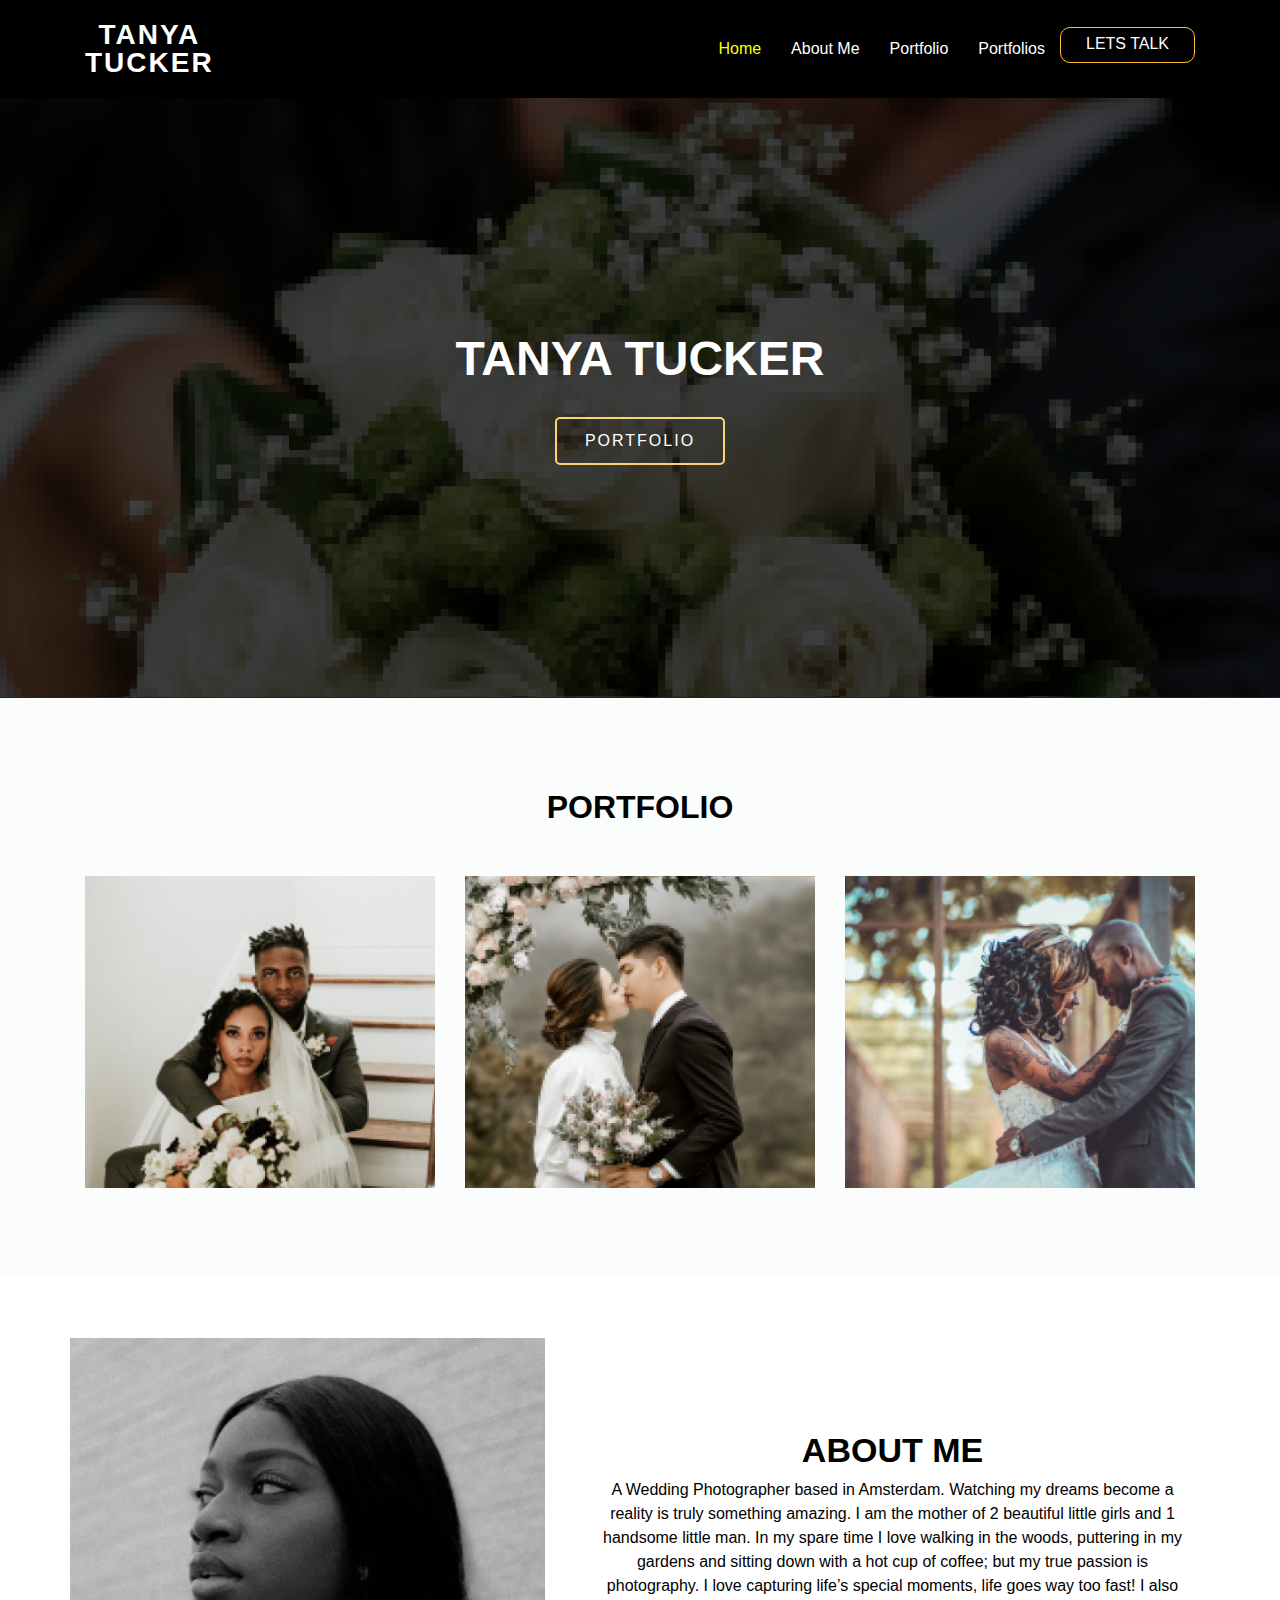
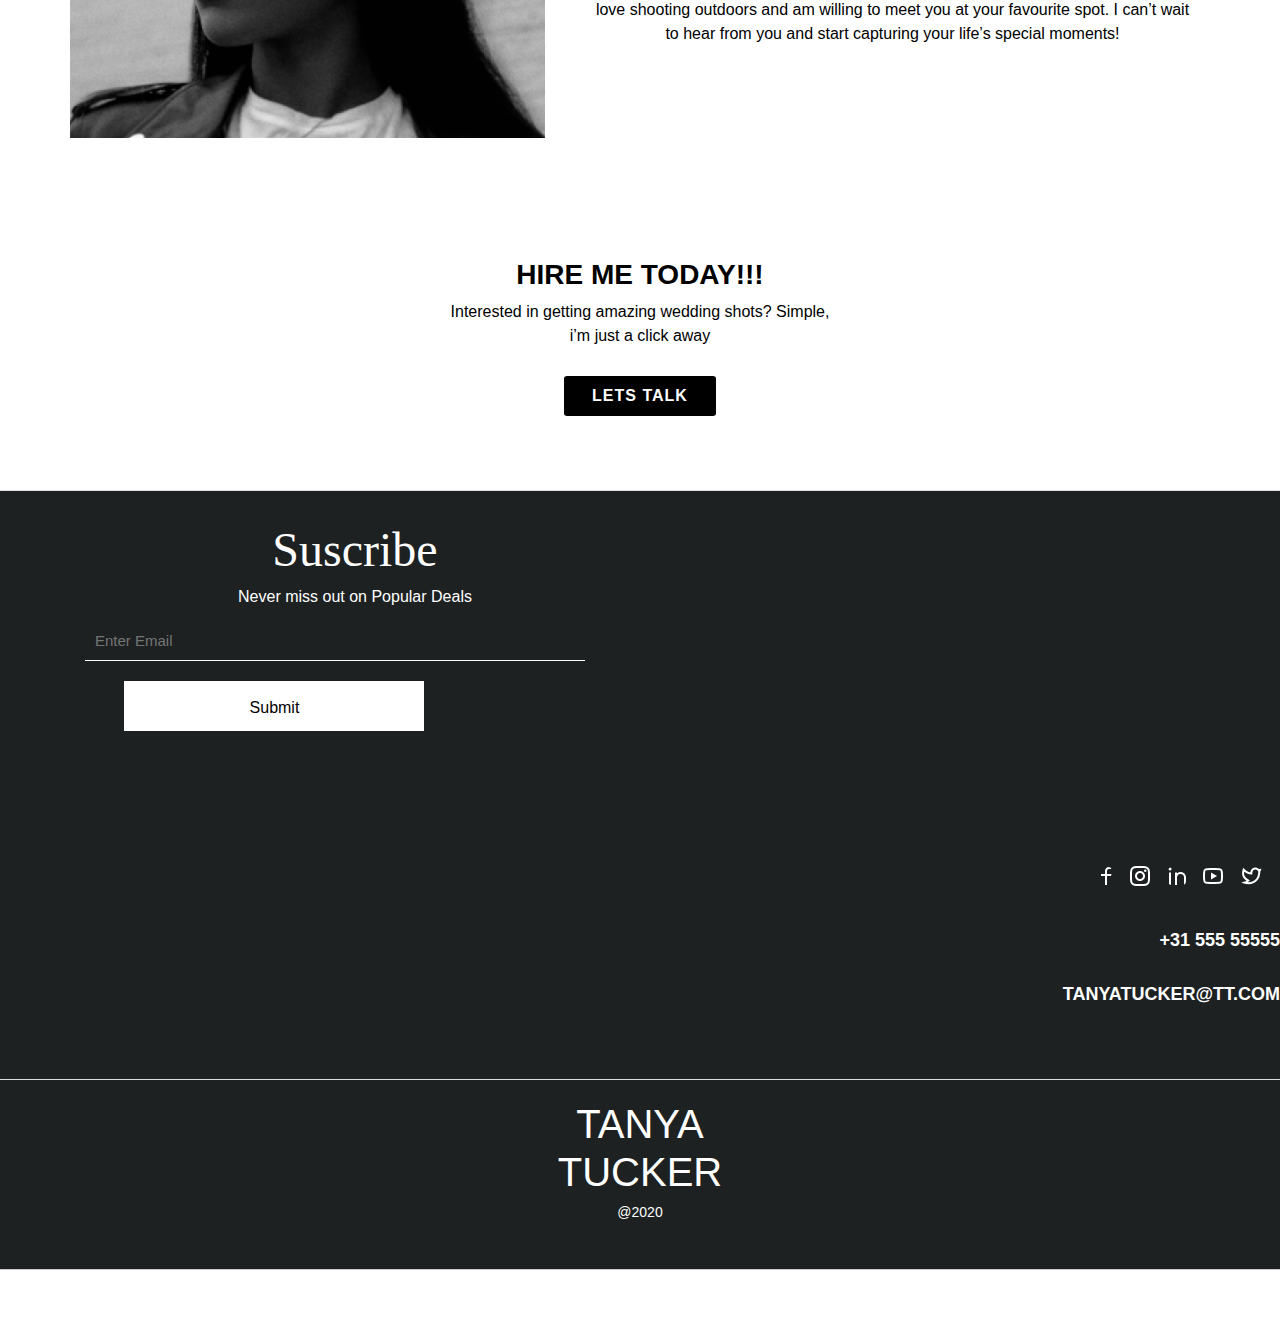
<file: index.html>
<!DOCTYPE html>
<html lang="en">

<head>
  <meta charset="UTF-8">
  <meta name="viewport" content="width=device-width, initial-scale=1.0">
  <!-- Google fonts -->

  <!-- Bootstrap -->
  <link href="./assets/css/bootstrap/bootstrap.min.css" rel="stylesheet">
  <!-- Core theme CSS -->
  <link href="./assets/css/styles.css" rel="stylesheet" />
  <title>TANYA TUCKER </title>
</head>

<body> 
  <div class ="warp">
    <!-- ======= Header ======= -->
    <header id="header" class="d-flex align-items-center">
      <div class="container d-flex align-items-center">

        <div class="logo mr-auto">
          <h1 class="text-light"><a href="index.html"><span style="color: white;">TANYA<br> TUCKER</span></a></h1>
          <!-- Uncomment below if you prefer to use an image logo -->
          <!-- <a href="index.html"><img src="assets/img/logo.png" alt="" class="img-fluid"></a>-->
        </div>

        <nav class="nav-menu d-none d-lg-block">
          <ul>
            <li class="active"><a href="index.html">Home</a></li>
            <li><a href="#about">About Me</a></li>
            <li><a href="Portfolio.html">Portfolio</a></li>
            <li><a href="Portfolios.html">Portfolios</a></li>
            <li class="get-started"><a href="lets-talk.html">LETS TALK</a></li>
          </ul>
        </nav><!-- .nav-menu -->

      </div>
    </header><!-- End Header -->

    
   <!-- ======= Hero Section ======= -->
   <section id="hero">
    <div class="hero-container" data-aos="fade-up">
      <h1>TANYA TUCKER</h1>
      <a href="#portfolio" class="btn-get-started scrollto"> PORTFOLIO</a>
    </div>
    <br><br><br>
    <br><br><br>
    <br><br><br>
    <br><br><br>
    <br><br><br>
    <br><br><br>
    <br><br><br>
 </section><!-- End Hero -->




  <!-- ======= Portfolio Section ======= -->
  <section id="portfolio" class="portfolio section-bg">
    <div class="container">
      <div class="section-title" data-aos="fade-down">
        <h2 style="color: black;">Portfolio</h2>
      </div>
      <div class="row portfolio-container" data-aos="fade-up" data-aos-delay="300">

        <div class="col-lg-4 col-md-6 portfolio-item filter-app">
          <div class="portfolio-wrap">
            <img src="assets/img/img1.png" class="img-fluid" alt="">
          </div>
        </div>

        <div class="col-lg-4 col-md-6 portfolio-item filter-web">
          <div class="portfolio-wrap">
            <img src="assets/img/img2.png" class="img-fluid" alt="">
          </div>
        </div>

        <div class="col-lg-4 col-md-6 portfolio-item filter-app">
          <div class="portfolio-wrap">
            <img src="assets/img/img3.png" class="img-fluid" alt="">
          </div>
        </div>
      </div>
     
    </div>
  </section><!-- End Portfolio Section -->



  <main id="main">

    <!-- ======= About Section ======= -->
    <section id="about" class="about">
      <div class="container">

        <div class="row">
          <div style="background-image: url(assets/img/about.png)" data-aos="fade-right" class="image col-xl-5 d-flex align-items-stretch justify-content-center justify-content-lg-start"></div>
          <div class="col-xl-7 pt-4 pt-lg-0 d-flex align-items-stretch">
            <div class="content d-flex flex-column justify-content-center" data-aos="fade-left">
              <h3>ABOUT ME</h3>
              <p>
                A Wedding Photographer based in Amsterdam. Watching my dreams become a reality is truly something amazing.
                I am the mother of 2 beautiful little girls and 1 handsome little man.
                In my spare time I love walking in the woods, puttering in my gardens and sitting down with a hot cup of coffee; but my true passion is photography.
                I love capturing life’s special moments, life goes way too fast! I also love shooting outdoors and am willing to meet you at your favourite spot. 
                I can’t wait to hear from you and start capturing your life’s special moments! 
              </p>
              
            
            </div><!-- End .content-->
          </div>
        </div>
      </div>
    </section>
  </main>



  <!-- ======= Cta Section ======= -->
  <section id="cta" class="cta">
  <div class="container">

    <div class="text-center" data-aos="zoom-in">
      <h3><span style="font-weight: bold; font-style: normal;">HIRE ME TODAY!!!</span></h3>
      <p>  Interested in getting amazing wedding shots? Simple,<br> i’m just a click away</p>
      <a class="cta-btn" href="#">LETS TALK</a>
    </div>
    <br><br><br>
 </div>
  
  

<!--footer section-->
<footer>
  <div class="footer" id="footer">
      <div class="container">
          <div class="row">
              <div class="col-lg-6 col-md-6 col-sm-6 col-xs-6">
                  <h4 style="font-size: 48px;"> Suscribe </h4>
                  <h6 style="color: white;font-size: 16px;"> Never miss out on Popular Deals </h6>
              </div>
              <br>
             
      </div>
      <div class="textbox">
        <input type="email"placeholder="Enter Email" name="Email"> 
        </form>
      </div>
  </div>
  &nbsp;&nbsp;&nbsp;&nbsp;&nbsp;&nbsp;&nbsp;&nbsp;&nbsp;&nbsp;&nbsp;&nbsp;&nbsp;&nbsp;
  &nbsp;&nbsp;&nbsp;&nbsp;&nbsp;&nbsp;&nbsp;&nbsp;&nbsp;&nbsp;&nbsp;&nbsp;
  <input type="submit" value="Submit" style="width:300px ; height:50px " >
  <br><br><br>
  <br><br>  
  <div class ="text-right">
    <div class="text-right"style="color:white">
      <br>
      <img src="assets/icons/fa.png" class="rounded" alt="...">&nbsp;&nbsp;&nbsp;&nbsp;<img src="assets/icons/ig.png" class="rounded" alt="...">&nbsp;&nbsp;&nbsp;&nbsp;<img src="assets/icons/in.png" class="rounded" alt="...">&nbsp;&nbsp;&nbsp;&nbsp;<img src="assets/icons/yo.png" class="rounded" alt="...">&nbsp;&nbsp;&nbsp;&nbsp;<img src="assets/icons/tw.png" class="rounded" alt="...">&nbsp;&nbsp;&nbsp;&nbsp;
      <h3 style="font-size: 18px;"> +31 555 55555<br><br> tanyatucker@tt.com</h3>&nbsp;&nbsp;&nbsp;
  </div>
  
  <div class="footer-bottom">
      <div class="container">
        <div style="position:text-center; color: white; font-size: 19px;" >
          <h1 class="text-light"><a href="#"><span style="color: white;">TANYA<br> TUCKER</span></a></h1>
           <h1 style="font-size: 14px;color: white;">@2020</h1>
        </div>
       
      </div>
  </div>
  

</footer>  

                        
 





</body>


 <!-- Main Jquery JS -->
 <script src="./assets/js/jquery/jquery-3.5.1.min.js"></script>
 <!-- Bootstrap JS -->
 <script src="./assets/js/bootstrap.min.js"></script>
 <!-- Popper JS -->
 <script src="./assets/js/popper/popper.min.js"></script>
 <!-- Custome Js -->
 <script src="./assets/js/custom.js"></script>


</html>
</file>
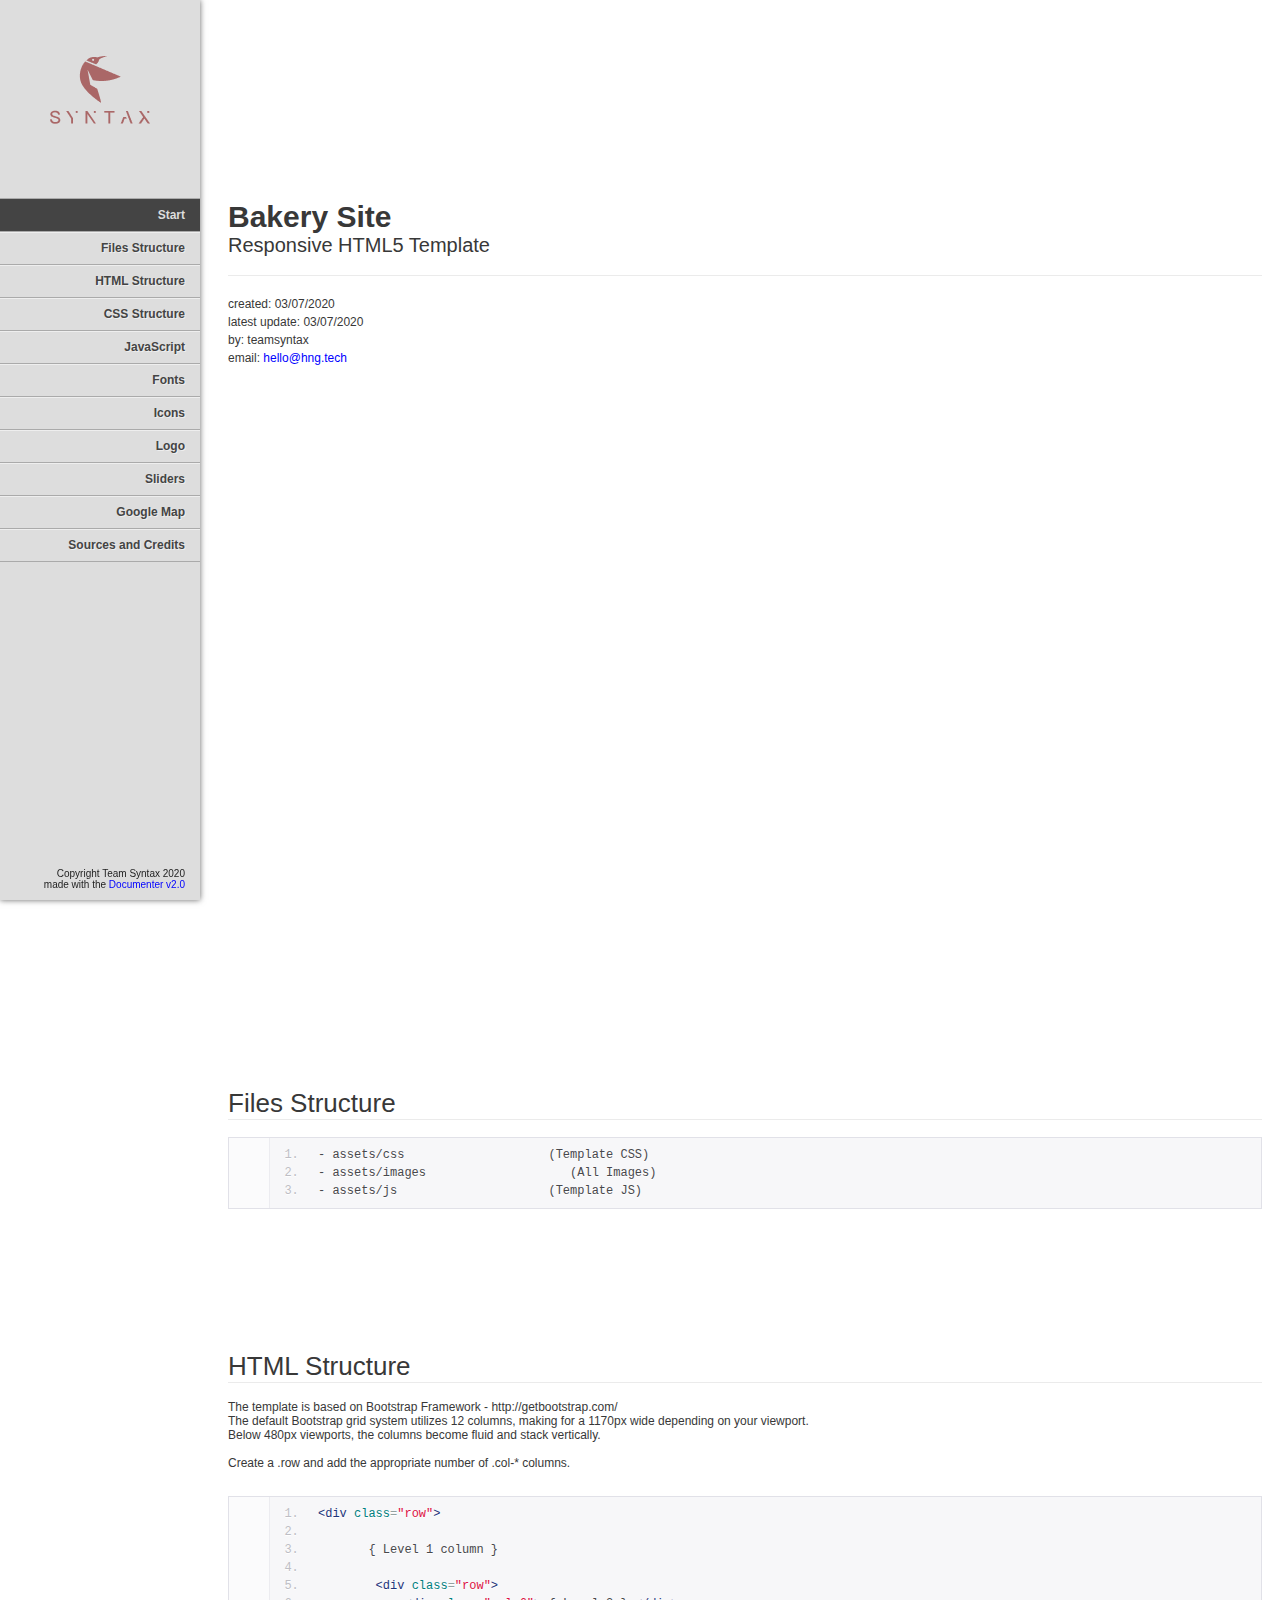
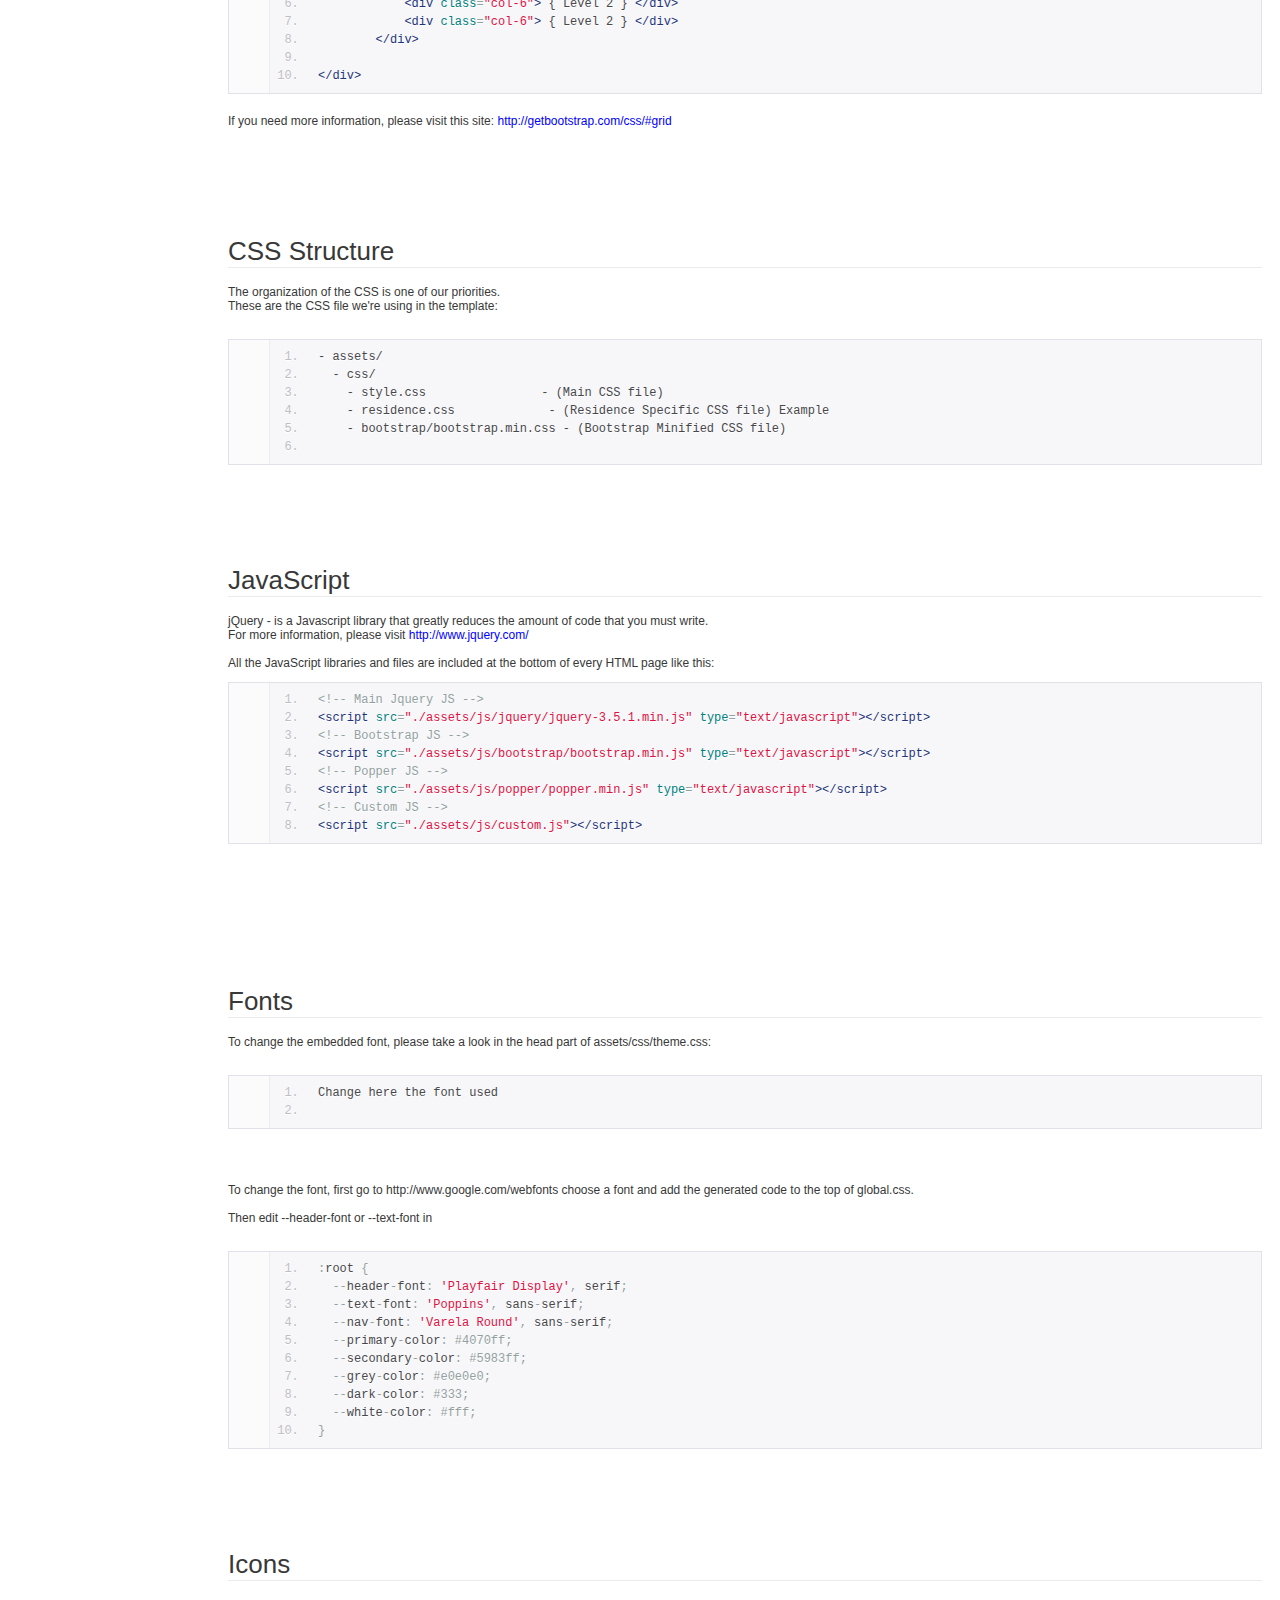
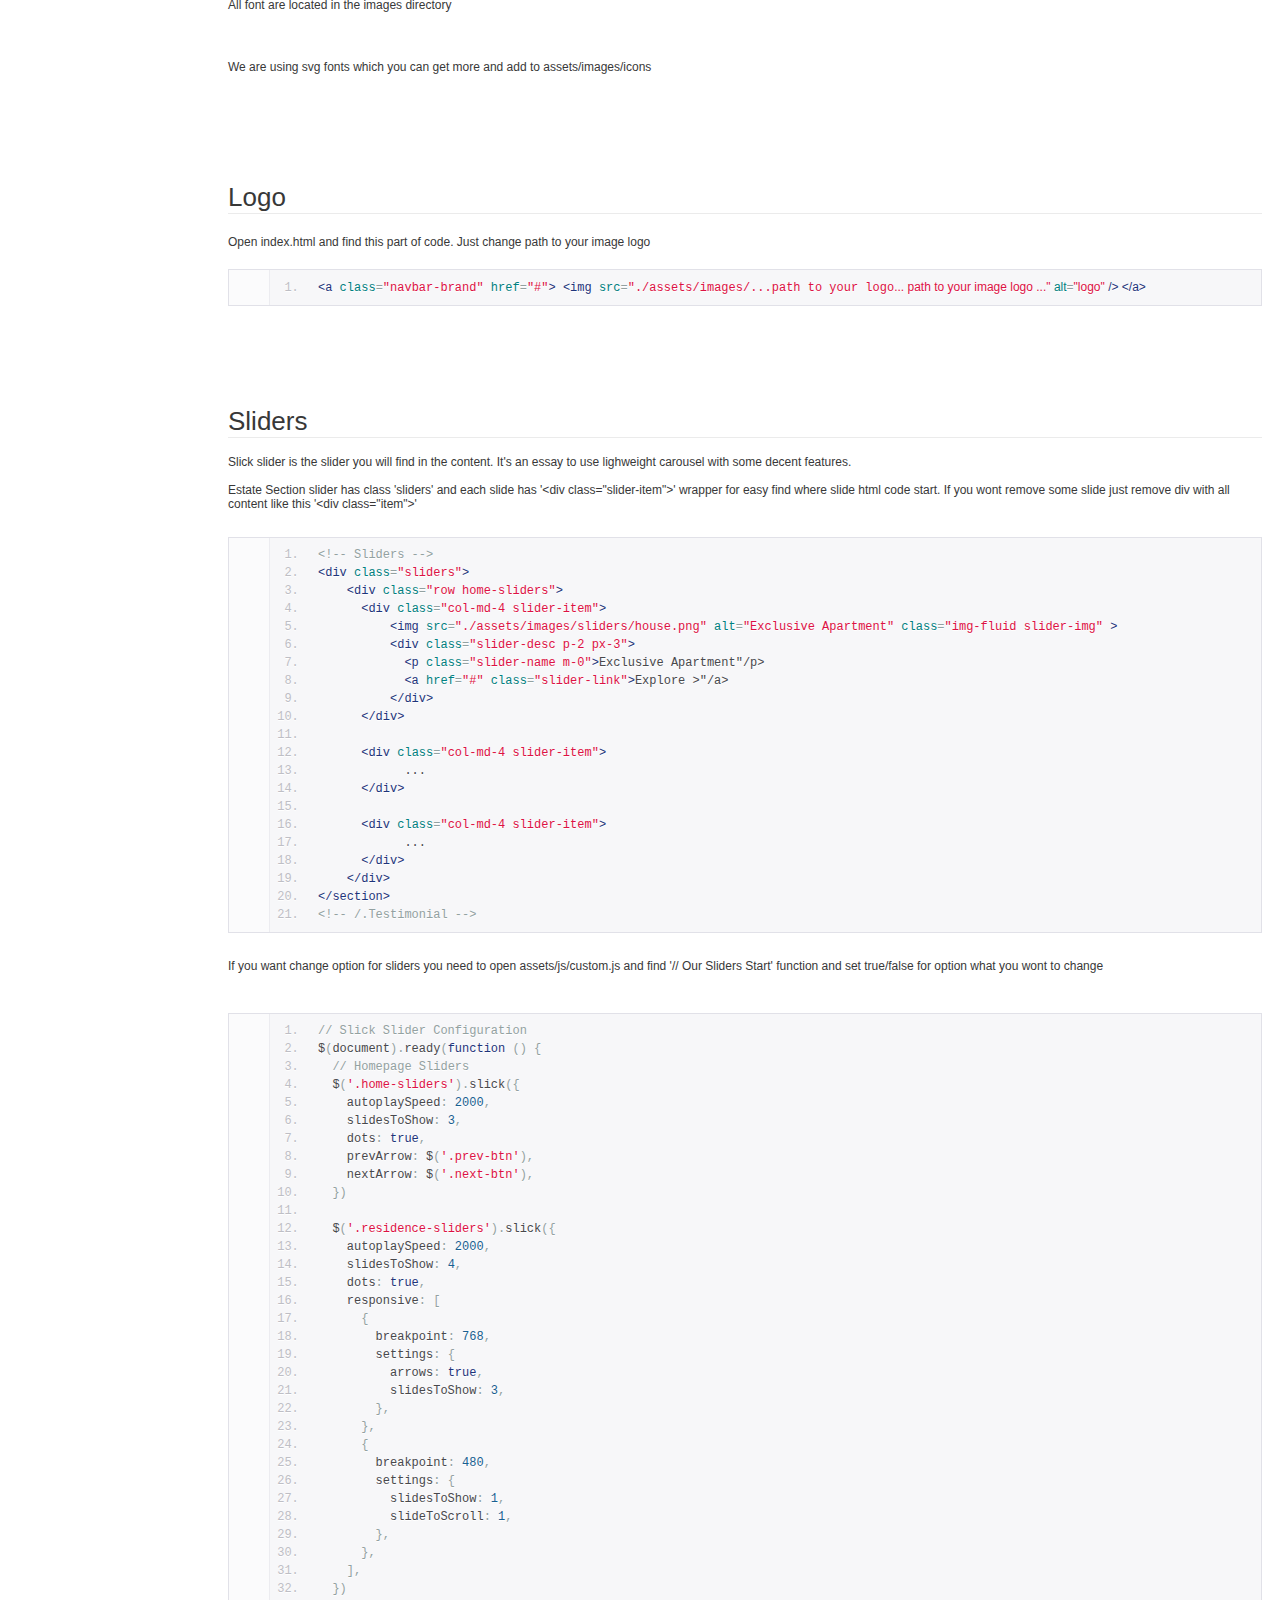
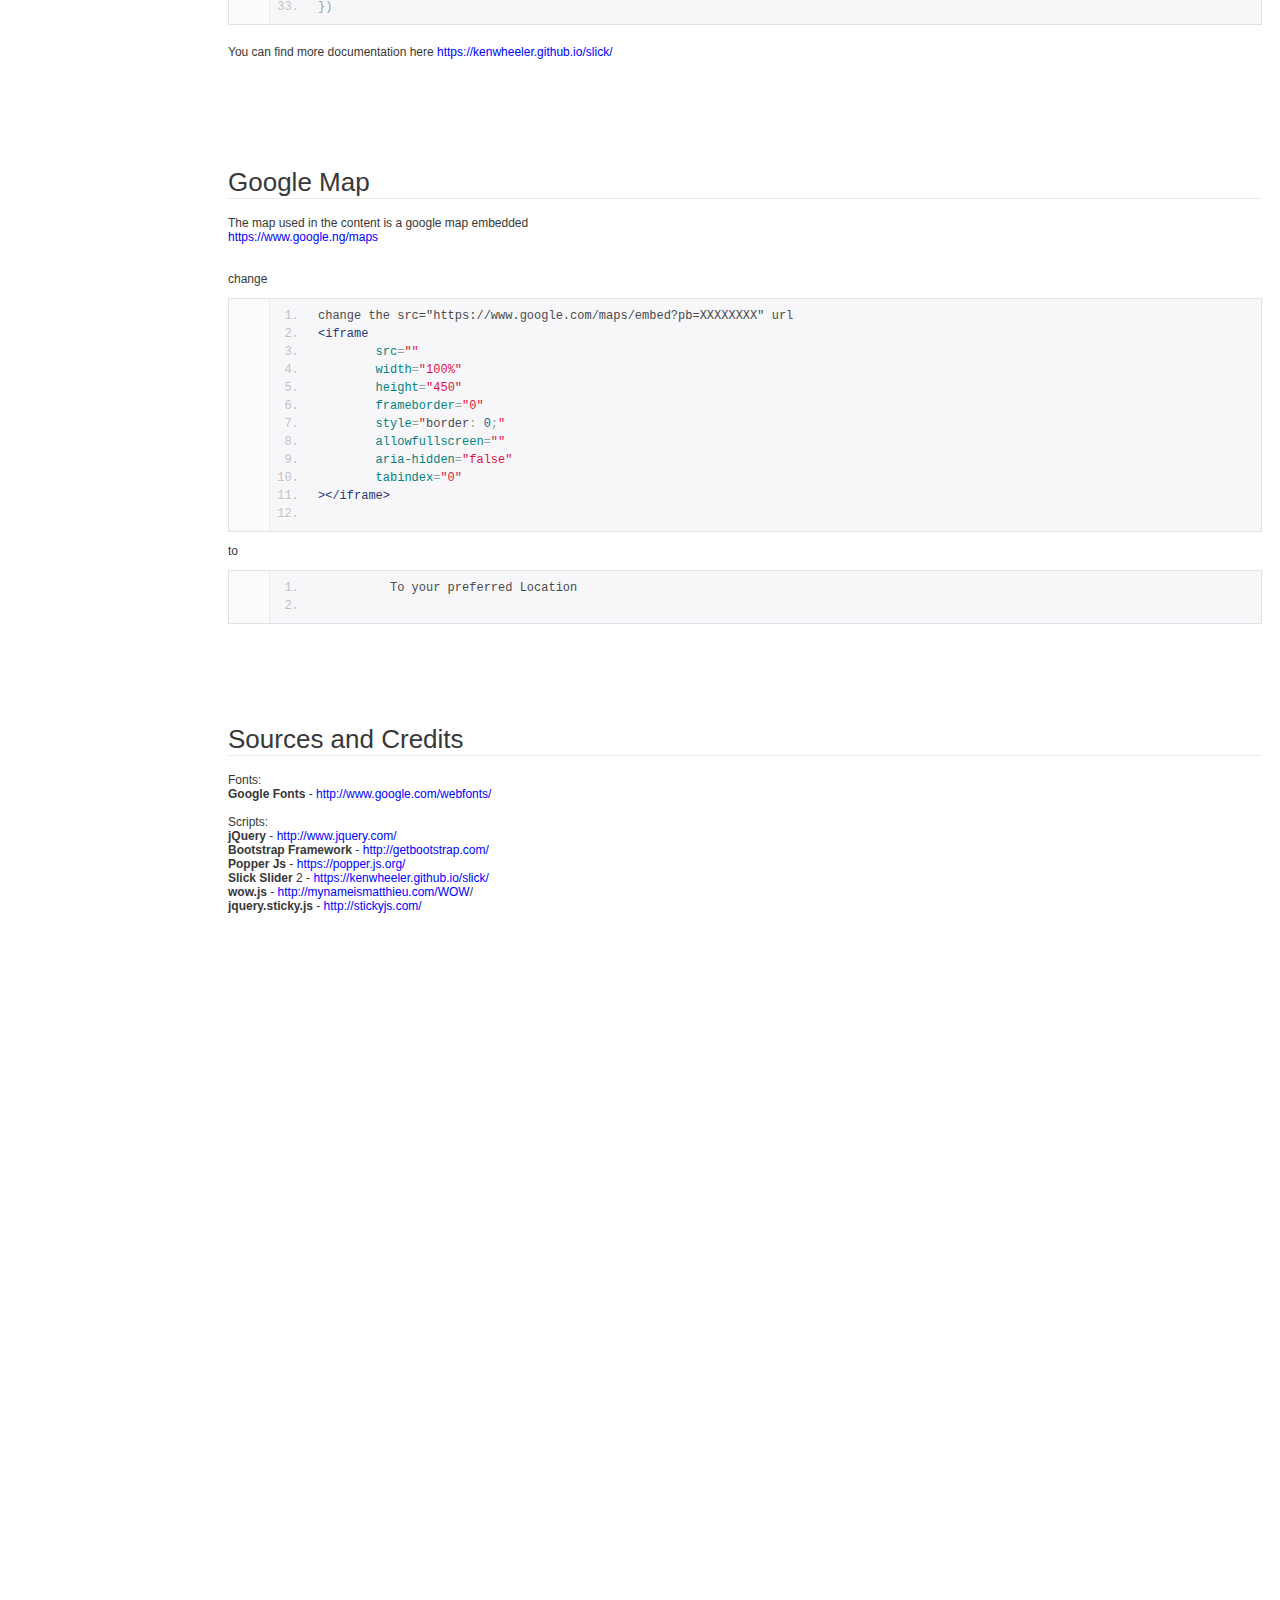
<file: documentation/index.html>
<!DOCTYPE html>
<!--[if IE 6]><html lang="en-us" class="ie6"> <![endif]-->
<!--[if IE 7]><html lang="en-us" class="ie7"> <![endif]-->
<!--[if IE 8]><html lang="en-us" class="ie8"> <![endif]-->
<!--[if (gt IE 7)|!(IE)]><!-->
<html lang="en-us">
<!--<![endif]-->

<head>
  <meta charset="utf-8" />

  <title> Bakery Site - Documentation</title>

  <meta name="description" content="" />
  <meta name="author" content="Team Syntax" />
  <meta name="copyright" content="Team Syntax" />
  <meta name="generator" content="Documenter v2.0 http://rxa.li/documenter" />
  <meta name="date" content="2020-07-04T00:00:00+02:00" />

  <link rel="stylesheet" href="assets/css/documenter_style.css" media="all" />
  <link rel="stylesheet" href="assets/js/google-code-prettify/prettify.css" media="screen" />
  <script src="assets/js/google-code-prettify/prettify.js"></script>

  <script src="assets/js/jquery.js"></script>

  <script src="assets/js/jquery.scrollTo.js"></script>
  <script src="assets/js/jquery.easing.js"></script>

  <script>
    document.createElement('section')
    var duration = '500',
      easing = 'swing'
  </script>
  <script src="assets/js/script.js"></script>

  <style>
    html {
      background-color: #ffffff;
      color: #383838;
    }

    ::-moz-selection {
      background: #444444;
      color: #dddddd;
    }

    ::selection {
      background: #444444;
      color: #dddddd;
    }

    #documenter_sidebar #documenter_logo {
      background-image: url(assets/images/logo.png);
    }

    a {
      color: #0000ff;
    }

    .btn {
      border-radius: 3px;
    }

    .btn-primary {
      background-image: -moz-linear-gradient(top, #0088cc, #0044cc);
      background-image: -ms-linear-gradient(top, #0088cc, #0044cc);
      background-image: -webkit-gradient(linear,
          0 0,
          0 0088cc%,
          from(#dddddd),
          to(#0044cc));
      background-image: -webkit-linear-gradient(top, #0088cc, #0044cc);
      background-image: -o-linear-gradient(top, #0088cc, #0044cc);
      background-image: linear-gradient(top, #0088cc, #0044cc);
      filter: progid:DXImageTransform.Microsoft.gradient(startColorstr='#0088CC', endColorstr='#0044CC', GradientType=0);
      border-color: #0044cc #0044cc #bfbfbf;
      color: #ffffff;
    }

    .btn-primary:hover,
    .btn-primary:active,
    .btn-primary.active,
    .btn-primary.disabled,
    .btn-primary[disabled] {
      border-color: #0088cc #0088cc #bfbfbf;
      background-color: #0044cc;
    }

    hr {
      border-top: 1px solid #ebebeb;
      border-bottom: 1px solid #ffffff;
    }

    #documenter_sidebar,
    #documenter_sidebar ul a {
      background-color: #dddddd;
      color: #222222;
    }

    #documenter_sidebar ul a {
      -webkit-text-shadow: 1px 1px 0px #eeeeee;
      -moz-text-shadow: 1px 1px 0px #eeeeee;
      text-shadow: 1px 1px 0px #eeeeee;
    }

    #documenter_sidebar ul {
      border-top: 1px solid #aaaaaa;
    }

    #documenter_sidebar ul a {
      border-top: 1px solid #eeeeee;
      border-bottom: 1px solid #aaaaaa;
      color: #444444;
    }

    #documenter_sidebar ul a:hover {
      background: #444444;
      color: #dddddd;
      border-top: 1px solid #444444;
    }

    #documenter_sidebar ul a.current {
      background: #444444;
      color: #dddddd;
      border-top: 1px solid #444444;
    }

    #documenter_copyright {
      display: block !important;
      visibility: visible !important;
    }
  </style>
</head>

<body class="documenter-project-go">
  <div id="documenter_sidebar">
    <a href="#documenter_cover" id="documenter_logo"></a>
    <ul id="documenter_nav">
      <li><a class="current" href="#documenter_cover">Start</a></li>

      <li>
        <a href="#files_structure" title="Files Structure">Files Structure</a>
      </li>
      <li>
        <a href="#html_structure" title="HTML Structure">HTML Structure</a>
      </li>
      <li>
        <a href="#css_structure" title="CSS Structure">CSS Structure</a>
      </li>
      <li><a href="#javascript" title="JavaScript">JavaScript</a></li>
      <li><a href="#fonts" title="Fonts">Fonts</a></li>
      <li><a href="#icons" title="Icons">Icons</a></li>
      <li><a href="#logo" title="Logo">Logo</a></li>
      <li><a href="#sliders" title="Sliders">Sliders</a></li>
      <li><a href="#google_map" title="Google Map">Google Map</a></li>
      <li>
        <a href="#sources_and_credits" title="Sources and Credits">Sources and Credits</a>
      </li>
    </ul>
    <div id="documenter_copyright">
      Copyright Team Syntax 2020<br />
      made with the <a href="http://rxa.li/documenter">Documenter v2.0</a>
    </div>
  </div>
  <div id="documenter_content">
    <section id="documenter_cover">
      <h1> Bakery Site </h1>
      <h2>Responsive HTML5 Template</h2>
      <div id="documenter_buttons"></div>
      <hr />
      <ul>
        <li>created: 03/07/2020</li>
        <li>latest update: 03/07/2020</li>
        <li>by: teamsyntax</li>

        <li>
          email:
          <a
            href="mailto:&#104;&#101;&#108;&#108;&#111;&#64;&#104;&#110;&#103;&#46;&#116;&#101;&#99;&#104;">&#104;&#101;&#108;&#108;&#111;&#64;&#104;&#110;&#103;&#46;&#116;&#101;&#99;&#104;</a>
        </li>
      </ul>
      <p></p>
    </section>

    <section id="files_structure">
      <div class="page-header">
        <h3>Files Structure</h3>
        <hr class="notop" />
      </div>
      <pre class="prettyprint lang-html linenums">
- assets/css                    (Template CSS)
- assets/images                    (All Images)
- assets/js                     (Template JS)</pre>
      <p>
        &nbsp;
      </p>
    </section>
    <section id="html_structure">
      <div class="page-header">
        <h3>HTML Structure</h3>
        <hr class="notop" />
      </div>
      <div>
        The template is based on Bootstrap Framework -
        http://getbootstrap.com/
      </div>
      <div>
        The default Bootstrap grid system utilizes 12 columns, making for a
        1170px wide depending on your viewport.
      </div>
      <div>
        Below 480px viewports, the columns become fluid and stack vertically.
      </div>
      <div>
        &nbsp;
      </div>
      <div>
        Create a .row and add the appropriate number of .col-* columns.
      </div>
      <div>
        &nbsp;
      </div>
      <div>
        <pre class="prettyprint lang-html linenums">
&lt;div class=&quot;row&quot;&gt;
        
       { Level 1 column }

        &lt;div class=&quot;row&quot;&gt;
            &lt;div class=&quot;col-6&quot;&gt; { Level 2 } &lt;/div&gt;
            &lt;div class=&quot;col-6&quot;&gt; { Level 2 } &lt;/div&gt;
        &lt;/div&gt;

&lt;/div&gt;</pre>
      </div>
      <p>
        If you need more information, please visit this site:
        <a href="http://getbootstrap.com/css/#grid" target="_blank">http://getbootstrap.com/css/#grid</a>
      </p>
    </section>
    <section id="css_structure">
      <div class="page-header">
        <h3>CSS Structure</h3>
        <hr class="notop" />
      </div>
      <div>
        The organization of the CSS is one of our priorities.
      </div>
      <div>
        These are the CSS file we&#39;re using in the template:
      </div>
      <div>
        &nbsp;
      </div>
      <pre class="prettyprint lang-html linenums">
- assets/
  - css/
    - style.css                - (Main CSS file) 
    - residence.css             - (Residence Specific CSS file) Example 
    - bootstrap/bootstrap.min.css - (Bootstrap Minified CSS file)

</pre>
    </section>
    <section id="javascript">
      <div class="page-header">
        <h3>JavaScript</h3>
        <hr class="notop" />
      </div>
      <div>
        jQuery - is a Javascript library that greatly reduces the amount of
        code that you must write.
      </div>
      <div>
        For more information, please visit
        <a href="http://www.jquery.com" target="_blank">http://www.jquery.com/</a>
      </div>
      <div>
        &nbsp;
      </div>
      <div>
        All the JavaScript libraries and files are included at the bottom of
        every HTML page like this:
      </div>
      <div>
        <pre class="prettyprint lang-html linenums">
&lt;!-- Main Jquery JS --&gt;
&lt;script src=&quot;./assets/js/jquery/jquery-3.5.1.min.js&quot; type=&quot;text/javascript&quot;&gt;&lt;/script&gt;        
&lt;!-- Bootstrap JS --&gt;
&lt;script src=&quot;./assets/js/bootstrap/bootstrap.min.js&quot; type=&quot;text/javascript&quot;&gt;&lt;/script&gt;       
&lt;!-- Popper JS --&gt;
&lt;script src=&quot;./assets/js/popper/popper.min.js&quot; type=&quot;text/javascript&quot;&gt;&lt;/script&gt; 
&lt;!-- Custom JS --&gt;
&lt;script src=&quot;./assets/js/custom.js&quot;&gt;&lt;/script&gt;
</pre>
      </div>
      <p>&nbsp;</p>
    </section>
    <section id="fonts">
      <div class="page-header">
        <h3>Fonts</h3>
        <hr class="notop" />
      </div>
      <div>
        To change the embedded font, please take a look in the head part of
        assets/css/theme.css:
      </div>
      <div>
        &nbsp;
      </div>
      <div>
        <pre class="prettyprint lang-html linenums">
Change here the font used
            </pre>
      </div>
      <p>&nbsp;</p>
      <div>
        <div>
          To change the font, first go to http://www.google.com/webfonts
          choose a font and add the generated code to the top of global.css.
        </div>
        <div>
          &nbsp;
        </div>
        <div>
          Then edit --header-font or --text-font in
        </div>
        <div>
          &nbsp;
        </div>
        <div>
          <pre class="prettyprint lang-css linenums">
:root {
  --header-font: 'Playfair Display', serif;
  --text-font: 'Poppins', sans-serif;
  --nav-font: 'Varela Round', sans-serif;
  --primary-color: #4070ff;
  --secondary-color: #5983ff;
  --grey-color: #e0e0e0;
  --dark-color: #333;
  --white-color: #fff;
}</pre>
        </div>
      </div>
    </section>
    <section id="icons">
      <div class="page-header">
        <h3>Icons</h3>
        <hr class="notop" />
      </div>
      <div>
        All font are located in the images directory
      </div>
      <div>
        &nbsp;
      </div>

      <div>
        &nbsp;
      </div>
      <div>
        <p>
          We are using svg fonts which you can get more and add to
          assets/images/icons
        </p>
      </div>
    </section>
    <section id="logo">
      <div class="page-header">
        <h3>Logo</h3>
        <hr class="notop" />
      </div>
      <p>
        Open index.html and find this part of code. Just change path to your
        image logo
      </p>
      <pre class="prettyprint lang-html linenums">
&lt;a class=&quot;navbar-brand&quot; href=&quot;#&quot;&gt; &lt;img src=&quot;./assets/images/...path to your logo<span style="font-family: Arial, Verdana, sans-serif;">... path to your image logo ...</span><span style="font-family: Arial, Verdana, sans-serif;">&quot; alt=&quot;logo&quot; /&gt; &lt;/a&gt;</span>
</pre>
    </section>
    <section id="sliders">
      <div class="page-header">
        <h3>Sliders</h3>
        <hr class="notop" />
      </div>
      <div>
        Slick slider is the slider you will find in the content. It's an essay
        to use lighweight carousel with some decent features.
      </div>
      <div>
        &nbsp;
      </div>
      <div>
        <div>
          <div>
            Estate Section slider has class &#39;sliders&#39; and each slide
            has &#39;&lt;div class=&quot;slider-item&quot;&gt;&#39; wrapper
            for easy find where slide html code start. If you wont remove some
            slide just remove div with all content like this &#39;&lt;div
            class=&quot;item&quot;&gt;&#39;
          </div>
          <div>
            &nbsp;
          </div>
        </div>
        <pre class="prettyprint lang-html linenums">
&lt;!-- Sliders --&gt;
&lt;div class=&quot;sliders&quot;&gt;
    &lt;div class=&quot;row home-sliders&quot;&gt;
      &lt;div class=&quot;col-md-4 slider-item&quot;&gt;
          &lt;img src=&quot;./assets/images/sliders/house.png&quot; alt=&quot;Exclusive Apartment&quot; class=&quot;img-fluid slider-img&quot; &gt;
          &lt;div class=&quot;slider-desc p-2 px-3&quot;&gt;
            &lt;p class=&quot;slider-name m-0&quot;&gt;Exclusive Apartment&quot;/p&gt;
            &lt;a href=&quot;#&quot; class=&quot;slider-link&quot;&gt;Explore &gt;&quot;/a&gt;
          &lt;/div&gt;          
      &lt;/div&gt;

      &lt;div class=&quot;col-md-4 slider-item&quot;&gt;
            ...
      &lt;/div&gt;

      &lt;div class=&quot;col-md-4 slider-item&quot;&gt;
            ...
      &lt;/div&gt;
    &lt;/div&gt;
&lt;/section&gt;
&lt;!-- /.Testimonial --&gt;</pre>
        <div>
          &nbsp;
        </div>
        <div>
          If you want change option for sliders you need to open
          assets/js/custom.js and find &#39;// Our Sliders Start&#39; function
          and set true/false for option what you wont to change
        </div>
        <div>
          &nbsp;
        </div>
        <div>
          &nbsp;
        </div>
        <pre class="prettyprint lang-js linenums">
// Slick Slider Configuration
$(document).ready(function () {
  // Homepage Sliders
  $('.home-sliders').slick({
    autoplaySpeed: 2000,
    slidesToShow: 3,
    dots: true,
    prevArrow: $('.prev-btn'),
    nextArrow: $('.next-btn'),
  })

  $('.residence-sliders').slick({
    autoplaySpeed: 2000,
    slidesToShow: 4,
    dots: true,
    responsive: [
      {
        breakpoint: 768,
        settings: {
          arrows: true,
          slidesToShow: 3,
        },
      },
      {
        breakpoint: 480,
        settings: {
          slidesToShow: 1,
          slideToScroll: 1,
        },
      },
    ],
  })
})
</pre>
      </div>
      <p>
        You can find more documentation here&nbsp;<a href="https://kenwheeler.github.io/slick/"
          target="_blank">https://kenwheeler.github.io/slick/</a>
      </p>
    </section>
    <section id="google_map">
      <div class="page-header">
        <h3>Google Map</h3>
        <hr class="notop" />
      </div>
      <div>
        The map used in the content is a google map embedded
      </div>
      <div>
        <a href="https://www.google.ng/maps">https://www.google.ng/maps</a>
      </div>
      <div>
        &nbsp;
      </div>
      <div>
        &nbsp;
      </div>
      <div>
        change&nbsp;
      </div>
      <pre class="prettyprint lang-html linenums">change the src="https://www.google.com/maps/embed?pb=XXXXXXXX" url
&lt;iframe
	src=""
	width="100%"
	height="450"
	frameborder="0"
	style="border: 0;"
	allowfullscreen=""
	aria-hidden="false"
	tabindex="0"
&gt;&lt;/iframe&gt;
		</pre>

      <div>
        to
      </div>
      <pre class="prettyprint lang-html linenums">
          To your preferred Location
        </pre>
    </section>
    <section id="sources_and_credits">
      <div class="page-header">
        <h3>Sources and Credits</h3>
        <hr class="notop" />
      </div>
      <div>
        Fonts:
      </div>
      <div>
        <strong>Google Fonts</strong> -
        <a href="http://www.google.com/webfonts/">http://www.google.com/webfonts/</a>
      </div>
      <div></div>
      <div>
        &nbsp;
      </div>
      <div>
        Scripts:
      </div>
      <div>
        <strong>jQuery</strong> -
        <a href="http://www.jquery.com/">http://www.jquery.com/</a>
      </div>
      <div>
        <strong>Bootstrap Framework</strong> -
        <a href="http://getbootstrap.com/" target="_blank">http://getbootstrap.com/</a>
      </div>
      <div>
        <strong>Popper Js</strong> -&nbsp;<a href="https://popper.js.org/">https://popper.js.org/</a>
      </div>

      <div>
        <strong>Slick Slider</strong>&nbsp;2 -
        <a href="https://kenwheeler.github.io/slick/" target="_blank">https://kenwheeler.github.io/slick/</a>
      </div>
      <div>
        <strong>wow.js</strong> -&nbsp;<a href="http://mynameismatthieu.com/WOW/">http://mynameismatthieu.com/WOW</a>/
      </div>
      <div>
        <strong>jquery.sticky.js</strong> -&nbsp;<a href="http://stickyjs.com/">http://stickyjs.com/</a>
      </div>
      <div>
        &nbsp;
      </div>
    </section>
  </div>
</body>

</html>
</file>
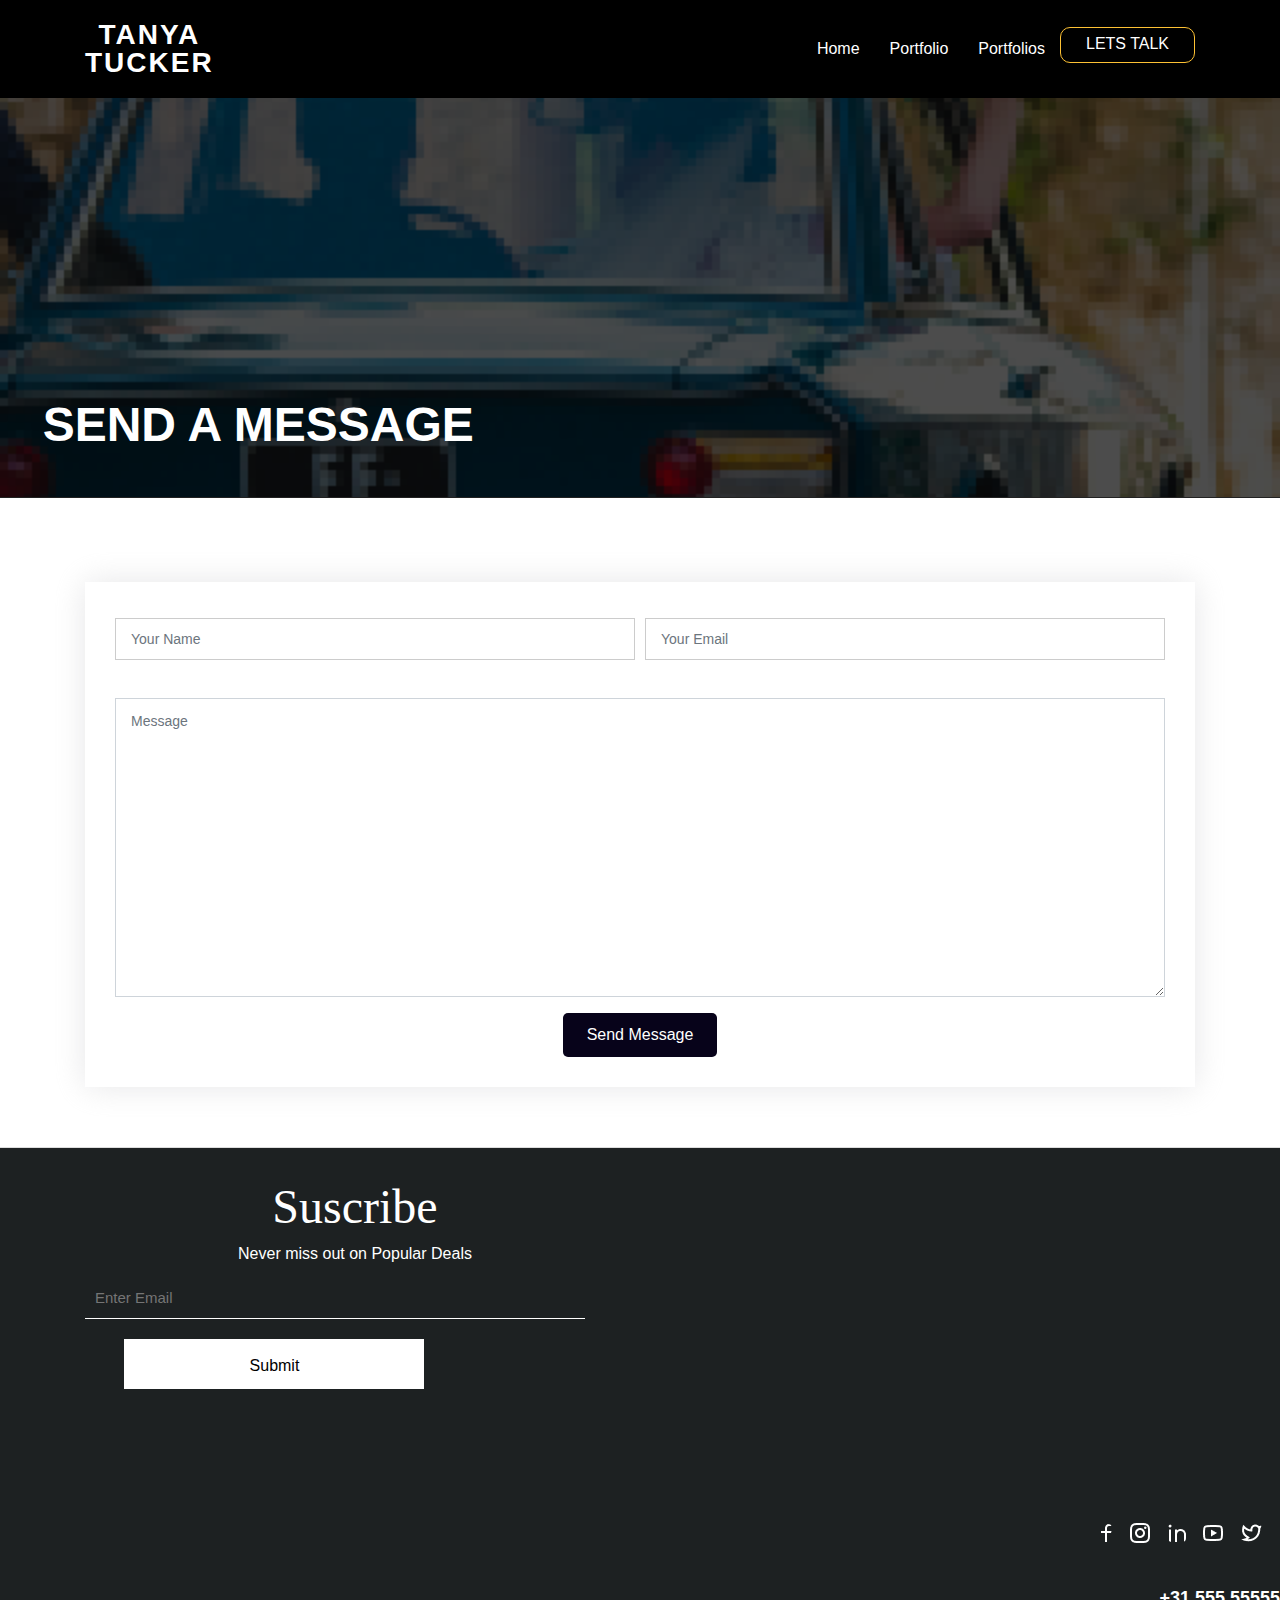
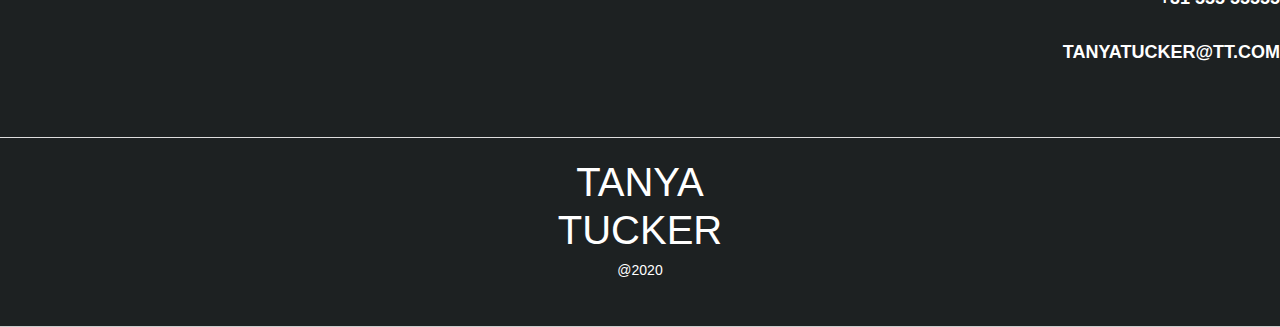
<file: lets-talk.html>
<!DOCTYPE html>
<html lang="en">

<head>
  <meta charset="UTF-8">
  <meta name="viewport" content="width=device-width, initial-scale=1.0">
  <!-- Google fonts -->

  <!-- Bootstrap -->
  <link href="./assets/css/bootstrap/bootstrap.min.css" rel="stylesheet">
  <!-- Core theme CSS -->
  <link href="./assets/css/styles2.css" rel="stylesheet" />
  <title>LETS TALK </title>
</head>

<body> 
  <div class ="warp">
    <!-- ======= Header ======= -->
    <header id="header" class="d-flex align-items-center">
      <div class="container d-flex align-items-center">

        <div class="logo mr-auto">
          <h1 class="text-light"><a href="index.html"><span style="color: white;">TANYA<br> TUCKER</span></a></h1>
          <!-- Uncomment below if you prefer to use an image logo -->
          <!-- <a href="index.html"><img src="assets/img/logo.png" alt="" class="img-fluid"></a>-->
        </div>

        <nav class="nav-menu d-none d-lg-block">
          <ul>
            <li><a href="index.html">Home</a></li>
            <li><a href="Portfolio.html">Portfolio</a></li>
            <li><a href="Portfolios.html">Portfolios</a></li>
            <li class="get-started"><a href="lets-talk.html">LETS TALK</a></li>
          </ul>
        </nav><!-- .nav-menu -->

      </div>
    </header><!-- End Header -->

    
   <!-- ======= Hero Section ======= -->
   <section id="hero">
    <div class="hero-container" data-aos="fade-up" >
      <div class="bottom-left">
        <h1 style="width: 546px;">&nbsp;&nbsp;SEND A MESSAGE</h1>
      </div>
    </div>
    <br><br><br>
    <br><br><br>
    <br><br><br>
    <br><br><br>
    <br><br><br>
    <br><br><br>
    <br><br><br>
    </section><!-- End Hero -->
  </div>

  <!-- ======= Contact Us Section ======= -->
  <section id="contact" class="contact">
    <div class="container">

     
      <form action="forms/contact.php" method="post" role="form" class="php-email-form mt-4" data-aos="fade-up" data-aos-delay="400">
        <div class="form-row">
          <div class="col-md-6 form-group">
            <input type="text" name="name" class="form-control" id="name" placeholder="Your Name" data-rule="minlen:4" data-msg="Please enter at least 4 chars" />
            <div class="validate"></div>
          </div>
          <div class="col-md-6 form-group">
            <input type="text" name="email" class="form-control" id="email" placeholder="Your Email" data-rule="emai" data-msg="Please enter at least 4 chars" />
            <div class="validate"></div>
          </div>
        </div>
        
        <div class="form-group">
          <textarea class="form-control" name="message" rows="13" data-rule="required" data-msg="Please write something for us" placeholder="Message"></textarea>
          <div class="validate"></div>
        </div>
        <div class="mb-3">
          <div class="loading">Loading</div>
          <div class="error-message"></div>
          <div class="sent-message">Your message has been sent. Thank you!</div>
        </div>
        <div class="text-center"><button type="submit">Send Message</button></div>
      </form>

    </div>
  </section><!-- End Contact Us Section -->

  

<!--footer section-->
<footer>
  <div class="footer" id="footer">
      <div class="container">
          <div class="row">
              <div class="col-lg-6 col-md-6 col-sm-6 col-xs-6">
                  <h4 style="font-size: 48px;"> Suscribe </h4>
                  <h6 style="color: white;font-size: 16px;"> Never miss out on Popular Deals </h6>
              </div>
              <br>
             
      </div>
      <div class="textbox">
        <input type="email"placeholder="Enter Email" name="Email"> 
        </form>
      </div>
  </div>
  &nbsp;&nbsp;&nbsp;&nbsp;&nbsp;&nbsp;&nbsp;&nbsp;&nbsp;&nbsp;&nbsp;&nbsp;&nbsp;&nbsp;
  &nbsp;&nbsp;&nbsp;&nbsp;&nbsp;&nbsp;&nbsp;&nbsp;&nbsp;&nbsp;&nbsp;&nbsp;
  <input type="submit" value="Submit" style="width:300px ; height:50px " >
  <br><br><br>
  <br><br>  
  <div class ="text-right">
    <div class="text-right"style="color:white">
      <br>
      <img src="assets/icons/fa.png" class="rounded" alt="...">&nbsp;&nbsp;&nbsp;&nbsp;<img src="assets/icons/ig.png" class="rounded" alt="...">&nbsp;&nbsp;&nbsp;&nbsp;<img src="assets/icons/in.png" class="rounded" alt="...">&nbsp;&nbsp;&nbsp;&nbsp;<img src="assets/icons/yo.png" class="rounded" alt="...">&nbsp;&nbsp;&nbsp;&nbsp;<img src="assets/icons/tw.png" class="rounded" alt="...">&nbsp;&nbsp;&nbsp;&nbsp;
      <h3 style="font-size: 18px;"> +31 555 55555<br><br> tanyatucker@tt.com</h3>&nbsp;&nbsp;&nbsp;
  </div>
  
  <div class="footer-bottom">
      <div class="container">
        <div style="position:text-center; color: white; font-size: 19px;" >
          <h1 class="text-light"><a href="#"><span style="color: white;">TANYA<br> TUCKER</span></a></h1>
           <h1 style="font-size: 14px;color: white;">@2020</h1>
        </div>
       
      </div>
  </div>
  

</footer>  

                        
 





</body>


 <!-- Main Jquery JS -->
 <script src="./assets/js/jquery/jquery-3.5.1.min.js"></script>
 <!-- Bootstrap JS -->
 <script src="./assets/js/bootstrap.min.js"></script>
 <!-- Popper JS -->
 <script src="./assets/js/popper/popper.min.js"></script>
 <!-- Custome Js -->
 <script src="./assets/js/custom.js"></script>


</html>
</file>
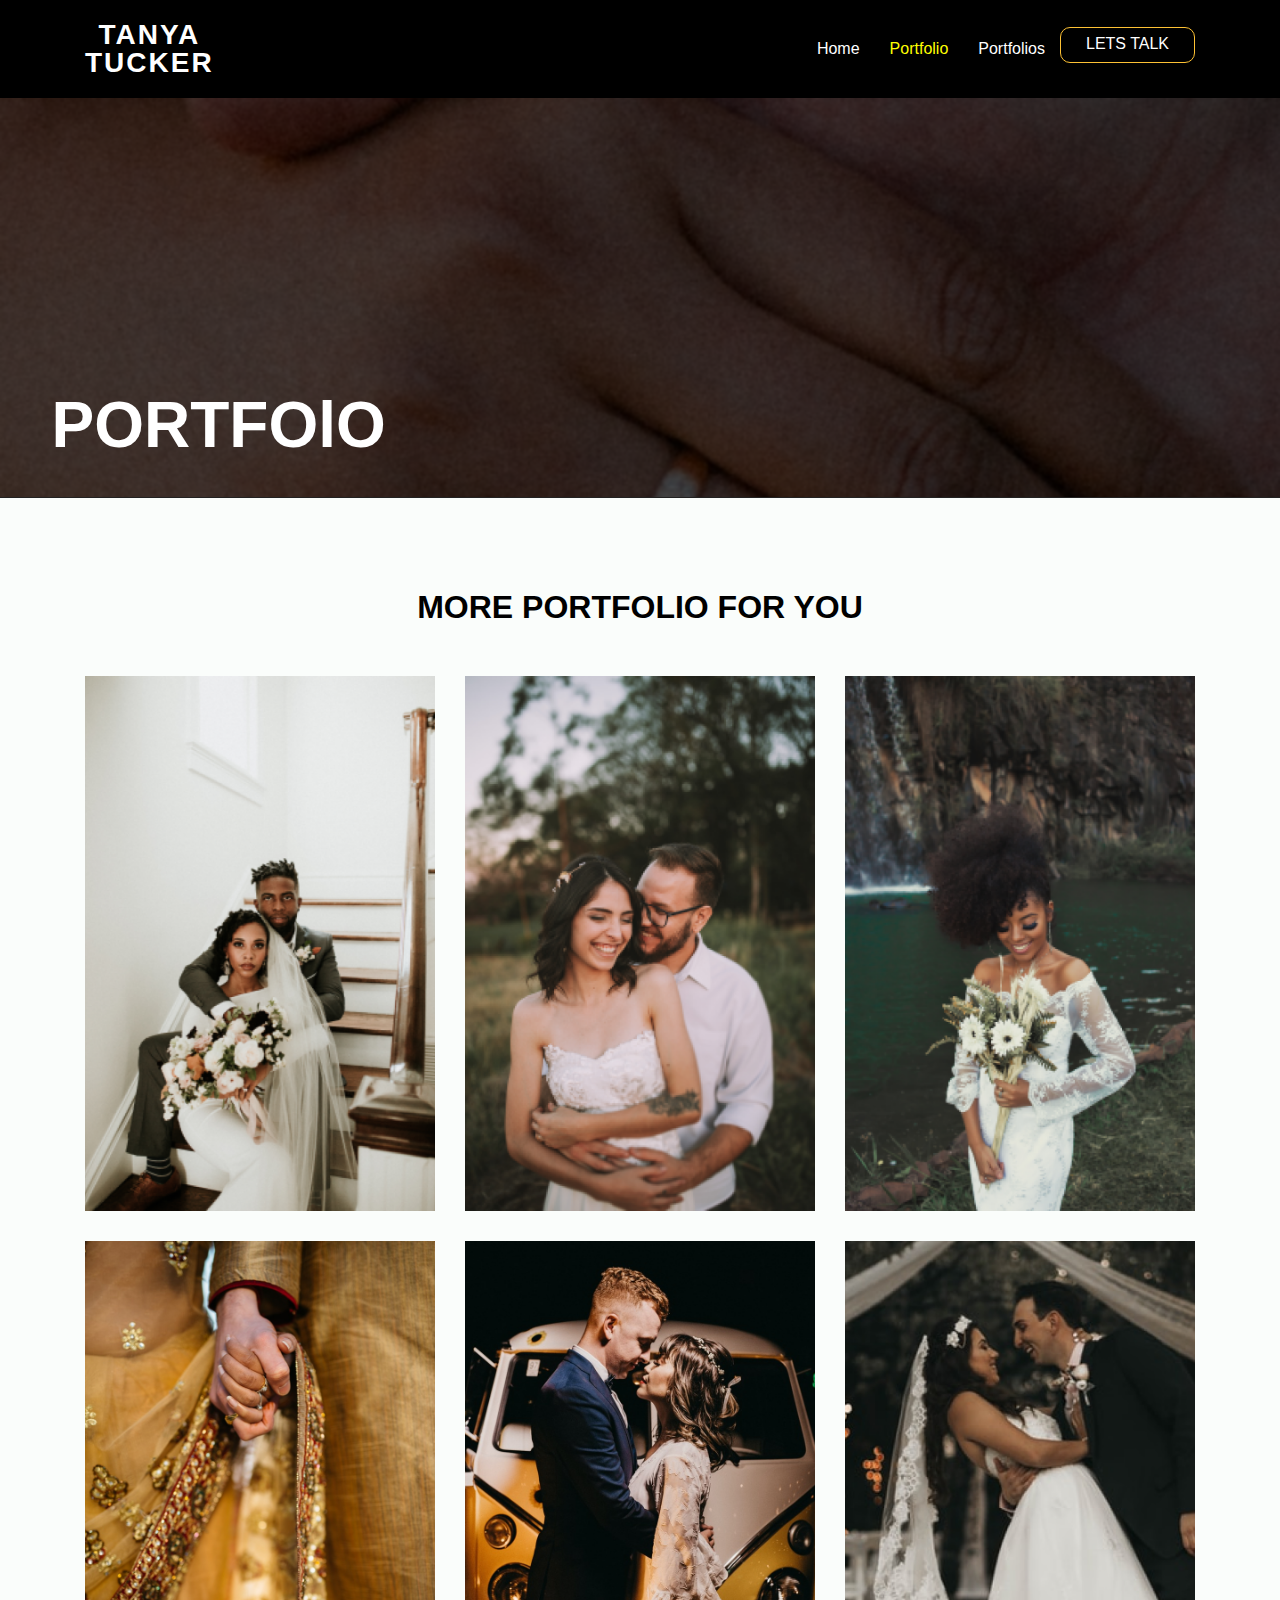
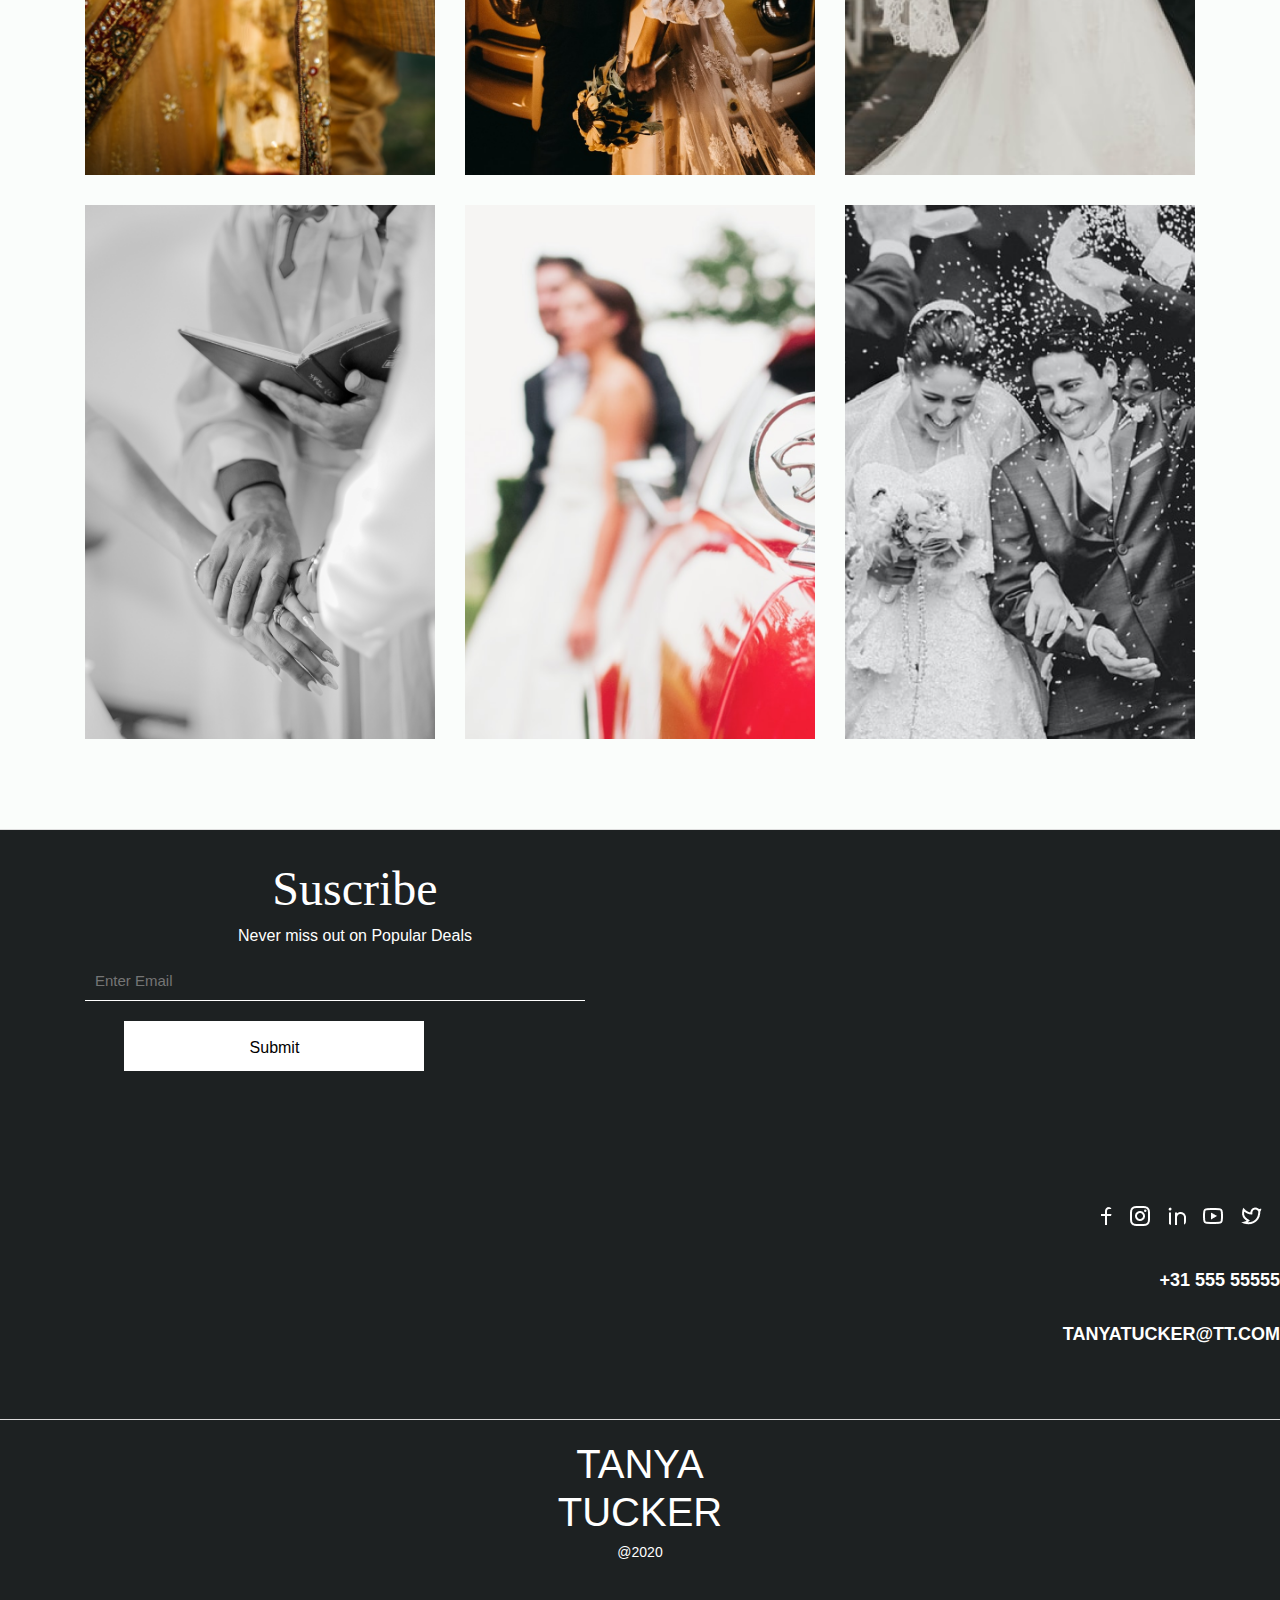
<file: Portfolio.html>
<!DOCTYPE html>
<html lang="en">

<head>
  <meta charset="UTF-8">
  <meta name="viewport" content="width=device-width, initial-scale=1.0">
  <!-- Google fonts -->

  <!-- Bootstrap -->
  <link href="./assets/css/bootstrap/bootstrap.min.css" rel="stylesheet">
  <!-- Core theme CSS -->
  <link href="./assets/css/styles3.css" rel="stylesheet" />
  <title>Portfolio </title>
</head>

<body> 
  <div class ="warp">
    <!-- ======= Header ======= -->
    <header id="header" class="d-flex align-items-center">
      <div class="container d-flex align-items-center">

        <div class="logo mr-auto">
          <h1 class="text-light"><a href="index.html"><span style="color: white;">TANYA<br> TUCKER</span></a></h1>
          <!-- Uncomment below if you prefer to use an image logo -->
          <!-- <a href="index.html"><img src="assets/img/logo.png" alt="" class="img-fluid"></a>-->
        </div>

        <nav class="nav-menu d-none d-lg-block">
          <ul>
            <li ><a href="index.html">Home</a></li>
            <li class="active"><a href="Portfolio.html">Portfolio</a></li>
            <li><a href="Portfolios.html">Portfolios</a></li>
            <li class="get-started"><a href="lets-talk.html">LETS TALK</a></li>
          </ul>
        </nav><!-- .nav-menu -->

      </div>
    </header><!-- End Header -->

    
   <!-- ======= Hero Section ======= -->
   <section id="hero">
    <div class="hero-container" data-aos="fade-up" >
      <div class="bottom-left">
        <h1 style="width: 546px; font-size: 64px;">&nbsp;&nbsp;PORTFOlO</h1>
      </div>
    </div>
    <br><br><br>
    <br><br><br>
    <br><br><br>
    <br><br><br>
    <br><br><br>
    <br><br><br>
    <br><br><br>
    </section><!-- End Hero -->
  </div>

   <!-- ======= Portfolio Section ======= -->
   <section id="portfolio" class="portfolio section-bg">
    <div class="container">

      <div class="section-title" data-aos="fade-down">
        <h2 style="color: black;"> More Portfolio for you</h2>
      </div>


      <div class="row portfolio-container" data-aos="fade-up" data-aos-delay="300">

        <div class="col-lg-4 col-md-6 portfolio-item filter-app">
          <div class="portfolio-wrap">
            <img src="assets/img/por1.png" class="img-fluid" alt="">
            <div class="portfolio-info">
              <h4>IMG 1</h>
            </div>
          </div>
        </div>

        <div class="col-lg-4 col-md-6 portfolio-item filter-web">
          <div class="portfolio-wrap">
            <img src="assets/img/por2.png" class="img-fluid" alt="">
            <div class="portfolio-info">
              <h4>IMG 2</h4>
            </div>
          </div>
        </div>

        <div class="col-lg-4 col-md-6 portfolio-item filter-app">
          <div class="portfolio-wrap">
            <img src="assets/img/por3.png" class="img-fluid" alt="">
            <div class="portfolio-info">
              <h4>IMG 3</h4>
            </div>
          </div>
        </div>

        <div class="col-lg-4 col-md-6 portfolio-item filter-card">
          <div class="portfolio-wrap">
            <img src="assets/img/por4.png" class="img-fluid" alt="">
            <div class="portfolio-info">
              <h4>IMG 4</h4>
            </div>
          </div>
        </div>

        <div class="col-lg-4 col-md-6 portfolio-item filter-web">
          <div class="portfolio-wrap">
            <img src="assets/img/por5.png" class="img-fluid" alt="">
            <div class="portfolio-info">
              <h4>IMG 5</h4>
            </div>
          </div>
        </div>

        <div class="col-lg-4 col-md-6 portfolio-item filter-app">
          <div class="portfolio-wrap">
            <img src="assets/img/por6.png" class="img-fluid" alt="">
            <div class="portfolio-info">
              <h4>IMG 6</h4>
            </div>
          </div>
        </div>

        <div class="col-lg-4 col-md-6 portfolio-item filter-card">
          <div class="portfolio-wrap">
            <img src="assets/img/por7.png" class="img-fluid" alt="">
            <div class="portfolio-info">
              <h4>IMG 7</h4>
            </div>
          </div>
        </div>

        <div class="col-lg-4 col-md-6 portfolio-item filter-card">
          <div class="portfolio-wrap">
            <img src="assets/img/por8.png" class="img-fluid" alt="">
            <div class="portfolio-info">
              <h4>IMG 8</h4>
            </div>
          </div>
        </div>

        <div class="col-lg-4 col-md-6 portfolio-item filter-web">
          <div class="portfolio-wrap">
            <img src="assets/img/por9.png" class="img-fluid" alt="">
            <div class="portfolio-info">
              <h4>IMG 9</h4>
            </div>
          </div>
        </div>

      </div>

    </div>
  </section><!-- End Portfolio Section -->


<!--footer section-->
<footer>
  <div class="footer" id="footer">
      <div class="container">
          <div class="row">
              <div class="col-lg-6 col-md-6 col-sm-6 col-xs-6">
                  <h4 style="font-size: 48px;"> Suscribe </h4>
                  <h6 style="color: white;font-size: 16px;"> Never miss out on Popular Deals </h6>
              </div>
              <br>
             
      </div>
      <div class="textbox">
        <input type="email"placeholder="Enter Email" name="Email"> 
        </form>
      </div>
  </div>
  &nbsp;&nbsp;&nbsp;&nbsp;&nbsp;&nbsp;&nbsp;&nbsp;&nbsp;&nbsp;&nbsp;&nbsp;&nbsp;&nbsp;
  &nbsp;&nbsp;&nbsp;&nbsp;&nbsp;&nbsp;&nbsp;&nbsp;&nbsp;&nbsp;&nbsp;&nbsp;
  <input type="submit" value="Submit" style="width:300px ; height:50px " >
  <br><br><br>
  <br><br>  
  <div class ="text-right">
    <div class="text-right"style="color:white">
      <br>
      <img src="assets/icons/fa.png" class="rounded" alt="...">&nbsp;&nbsp;&nbsp;&nbsp;<img src="assets/icons/ig.png" class="rounded" alt="...">&nbsp;&nbsp;&nbsp;&nbsp;<img src="assets/icons/in.png" class="rounded" alt="...">&nbsp;&nbsp;&nbsp;&nbsp;<img src="assets/icons/yo.png" class="rounded" alt="...">&nbsp;&nbsp;&nbsp;&nbsp;<img src="assets/icons/tw.png" class="rounded" alt="...">&nbsp;&nbsp;&nbsp;&nbsp;
      <h3 style="font-size: 18px;"> +31 555 55555<br><br> tanyatucker@tt.com</h3>&nbsp;&nbsp;&nbsp;
  </div>
  
  <div class="footer-bottom">
      <div class="container">
        <div style="position:text-center; color: white; font-size: 19px;" >
          <h1 class="text-light"><a href="#"><span style="color: white;">TANYA<br> TUCKER</span></a></h1>
           <h1 style="font-size: 14px;color: white;">@2020</h1>
        </div>
       
      </div>
  </div>
  

</footer>  

                        
 





</body>


 <!-- Main Jquery JS -->
 <script src="./assets/js/jquery/jquery-3.5.1.min.js"></script>
 <!-- Bootstrap JS -->
 <script src="./assets/js/bootstrap.min.js"></script>
 <!-- Popper JS -->
 <script src="./assets/js/popper/popper.min.js"></script>
 <!-- Custome Js -->
 <script src="./assets/js/custom.js"></script>


</html>
</file>
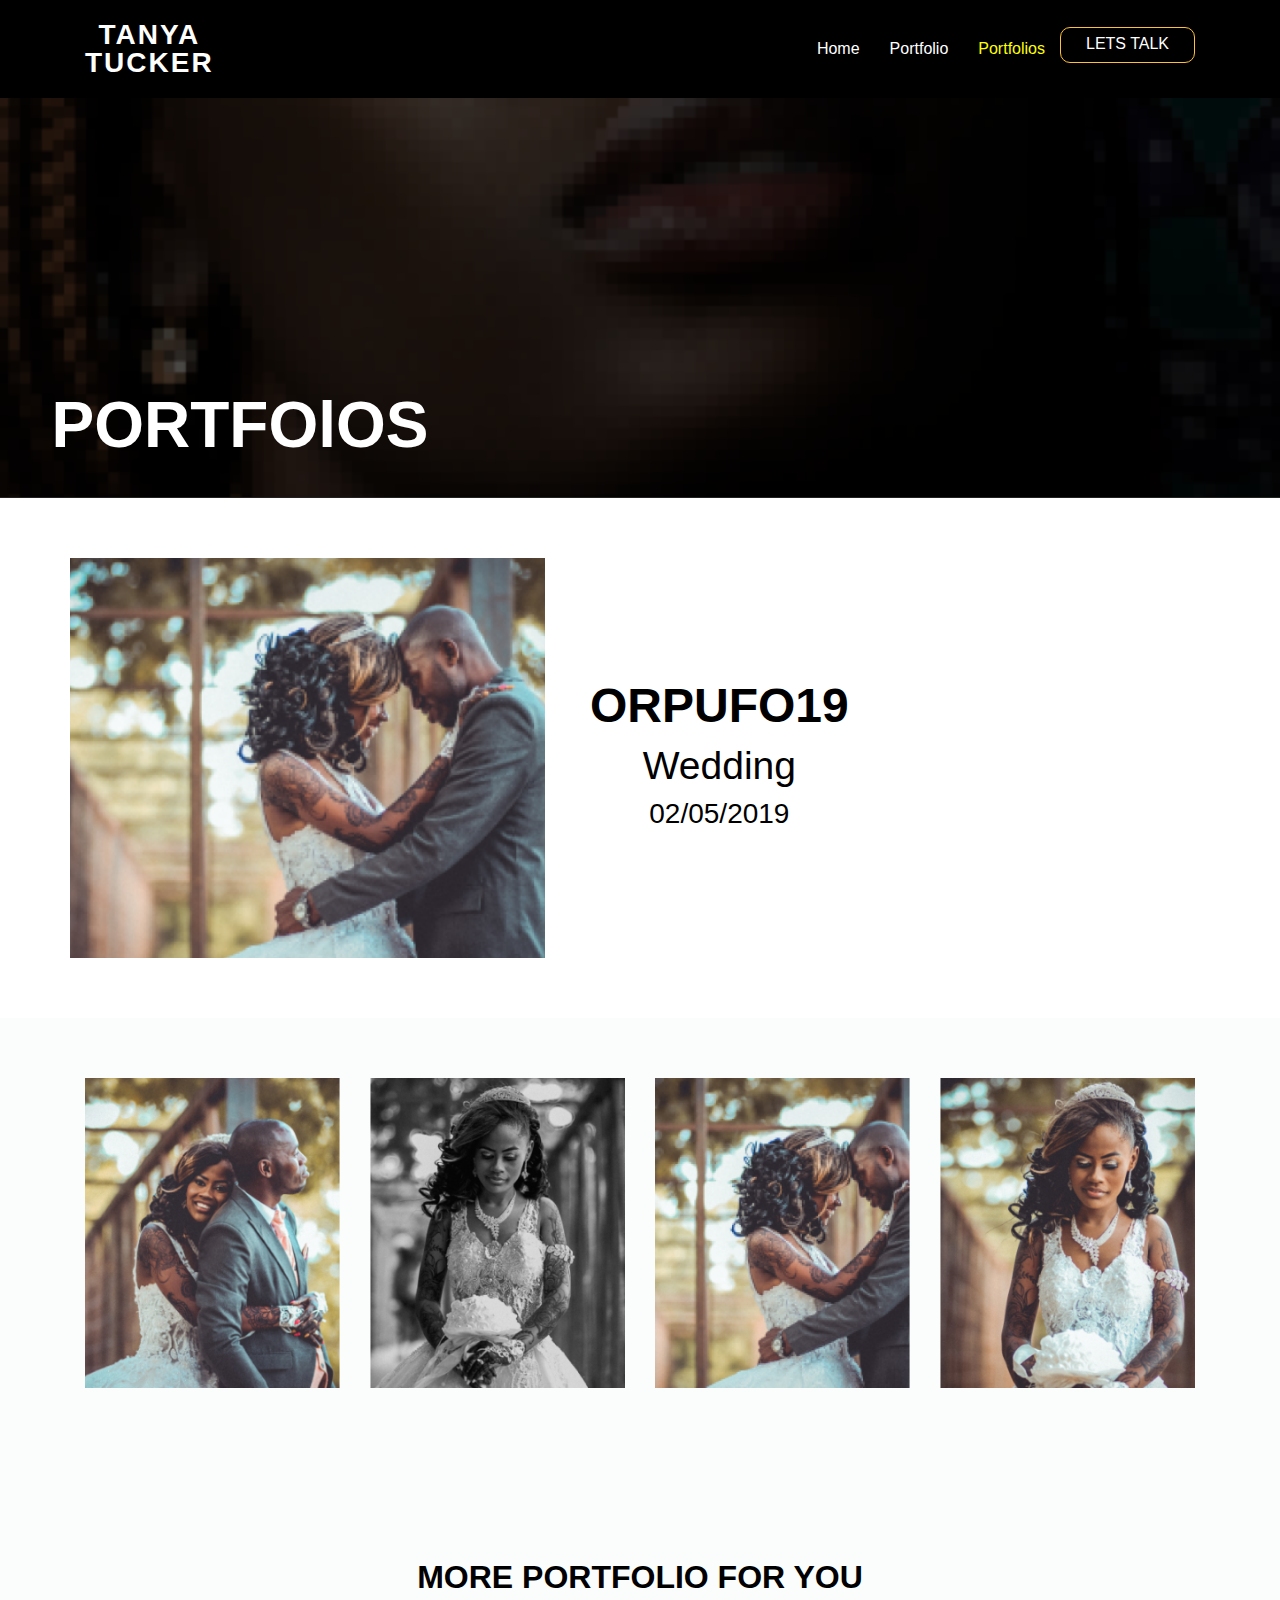
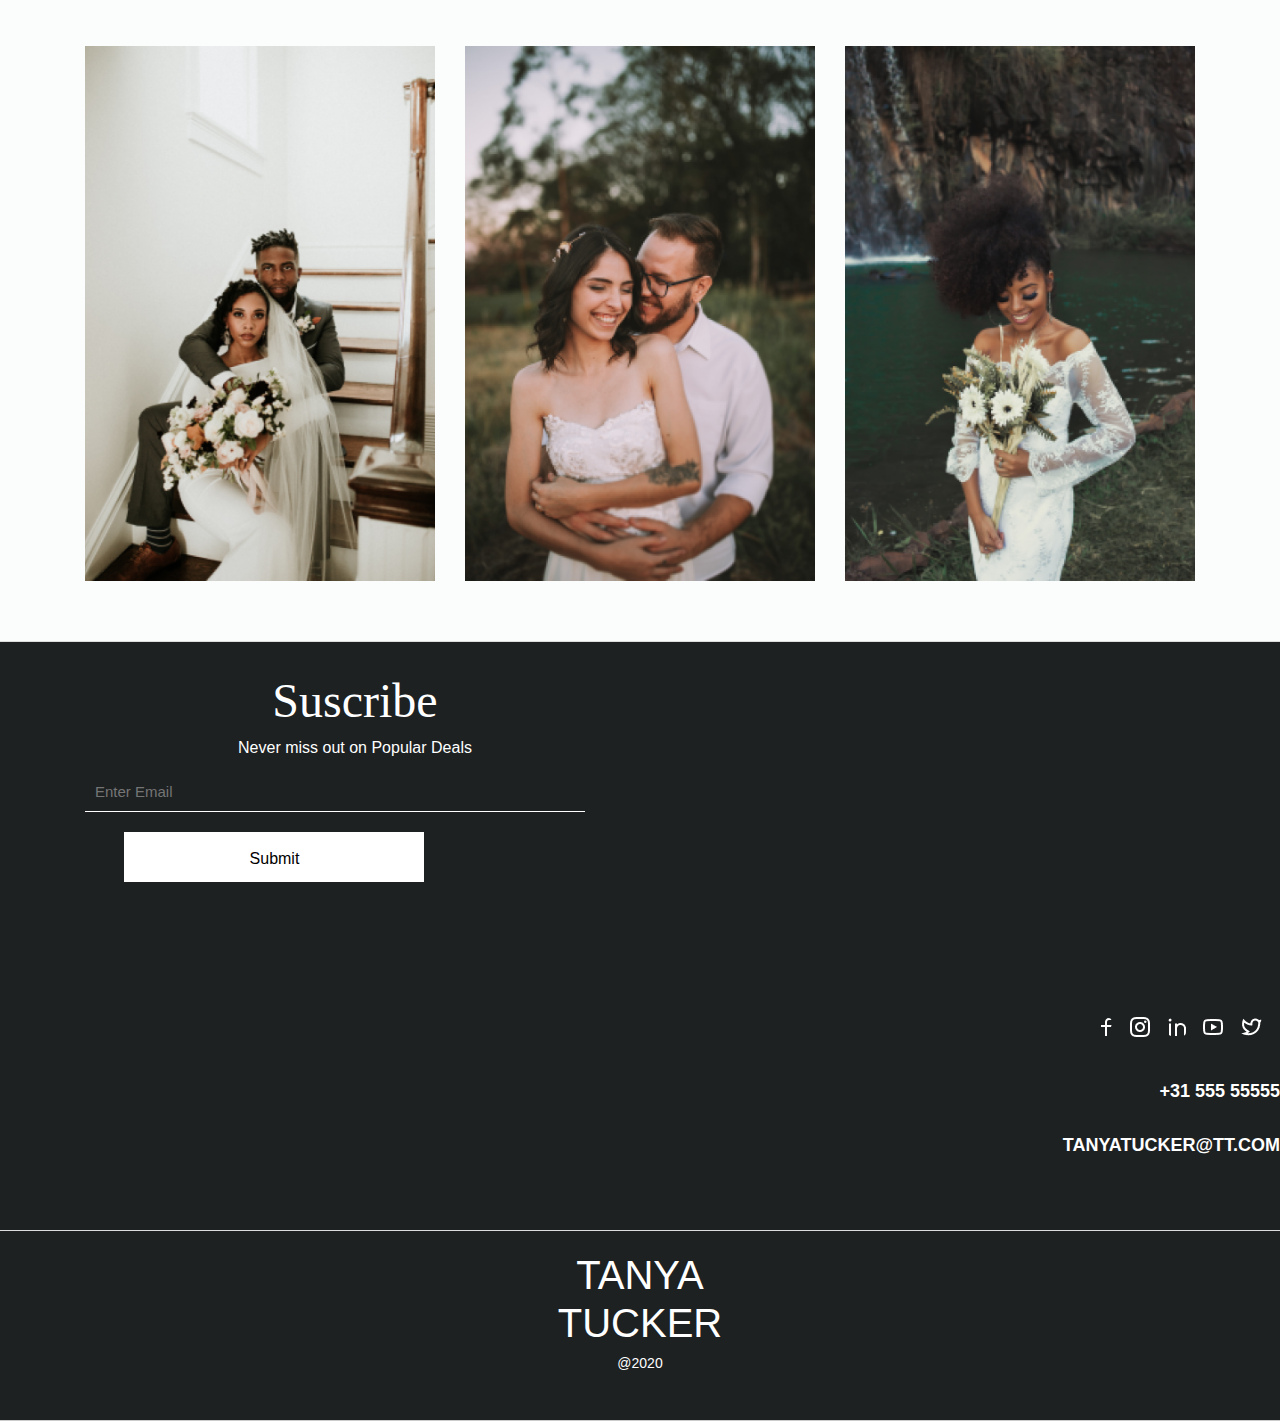
<file: Portfolios.html>
<!DOCTYPE html>
<html lang="en">

<head>
  <meta charset="UTF-8">
  <meta name="viewport" content="width=device-width, initial-scale=1.0">
  <!-- Google fonts -->

  <!-- Bootstrap -->
  <link href="./assets/css/bootstrap/bootstrap.min.css" rel="stylesheet">
  <!-- Core theme CSS -->
  <link href="./assets/css/styles4.css" rel="stylesheet" />
  <title>Portfolios </title>
</head>

<body> 
  <div class ="warp">
    <!-- ======= Header ======= -->
    <header id="header" class="d-flex align-items-center">
      <div class="container d-flex align-items-center">

        <div class="logo mr-auto">
          <h1 class="text-light"><a href="index.html"><span style="color: white;">TANYA<br> TUCKER</span></a></h1>
          <!-- Uncomment below if you prefer to use an image logo -->
          <!-- <a href="index.html"><img src="assets/img/logo.png" alt="" class="img-fluid"></a>-->
        </div>

        <nav class="nav-menu d-none d-lg-block">
          <ul>
            <li><a href="index.html">Home</a></li>
            <li><a href="Portfolio.html">Portfolio</a></li>
            <li class="active"><a href="Portfolios.html">Portfolios</a></li>
            <li class="get-started"><a href="lets-talk.html">LETS TALK</a></li>
          </ul>
        </nav><!-- .nav-menu -->

      </div>
    </header><!-- End Header -->

    
   <!-- ======= Hero Section ======= -->
   <section id="hero">
    <div class="hero-container" data-aos="fade-up" >
      <div class="bottom-left">
        <h1 style="width: 546px; font-size: 64px;">&nbsp;&nbsp;PORTFOlOS</h1>
      </div>
    </div>
    <br><br><br>
    <br><br><br>
    <br><br><br>
    <br><br><br>
    <br><br><br>
    <br><br><br>
    <br><br><br>
    </section><!-- End Hero -->
  </div>

  <main id="main">

    <!-- ======= About Section ======= -->
    <section id="about" class="about">
      <div class="container">

        <div class="row">
          <div style="background-image: url(assets/img/img3.png)" data-aos="fade-right" class="image col-xl-5 d-flex align-items-stretch justify-content-center justify-content-lg-start"></div>
          <div class="col-xl-7 pt-4 pt-lg-0 d-flex align-items-stretch">
            <div class="content d-flex flex-column justify-content-center" data-aos="fade-left">
              <h3 style="font-size: 48px;">ORPUFO19</h3>
              <h4 style="font-size: 39px;">Wedding</h4>
              <h4 style="font-size: 28px;">02/05/2019</h4>
              
            
            </div><!-- End .content-->
          </div>
        </div>
      </div>
    </section>
  </main>

     <!-- ======= Team Section ======= -->
     <section id="team" class="team section-bg">
      <div class="container">

        
        <div class="row">
          <div class="col-xl-3 col-lg-4 col-md-6">
            <div class="member" data-aos="fade-up">
              <div class="pic"><img src="assets/img/1+.png" alt=""></div>
            </div>
          </div>

          <div class="col-xl-3 col-lg-4 col-md-6">
            <div class="member" data-aos="fade-up" data-aos-delay="100">
              <div class="pic"><img src="assets/img/2+.png" alt=""></div>
            </div>
          </div>

          <div class="col-xl-3 col-lg-4 col-md-6">
            <div class="member" data-aos="fade-up" data-aos-delay="200">
              <div class="pic"><img src="assets/img/3+.png" alt=""></div>
            </div>
          </div>

          <div class="col-xl-3 col-lg-4 col-md-6">
            <div class="member" data-aos="fade-up" data-aos-delay="300">
              <div class="pic"><img src="assets/img/4+.png" alt=""></div>
          </div>
        </div>

      </div>
    </section><!-- End Team Section -->

 <!-- ======= Portfolio Section ======= -->
 <section id="portfolio" class="portfolio section-bg">
  <div class="container">

    <div class="section-title" data-aos="fade-down">
      <h2 style="color: black;"> More Portfolio for you</h2>
    </div>


    <div class="row portfolio-container" data-aos="fade-up" data-aos-delay="300">

      <div class="col-lg-4 col-md-6 portfolio-item filter-app">
        <div class="portfolio-wrap">
          <img src="assets/img/por1.png" class="img-fluid" alt="">
          <div class="portfolio-info">
          </div>
        </div>
      </div>

      <div class="col-lg-4 col-md-6 portfolio-item filter-web">
        <div class="portfolio-wrap">
          <img src="assets/img/por2.png" class="img-fluid" alt="">
          <div class="portfolio-info">
          </div>
        </div>
      </div>

      <div class="col-lg-4 col-md-6 portfolio-item filter-app">
        <div class="portfolio-wrap">
          <img src="assets/img/por3.png" class="img-fluid" alt="">
          <div class="portfolio-info">
          </div>
        </div>
      </div>
    
    </div>

  </div>
</section><!-- End Portfolio Section -->


<!--footer section-->
<footer>
  <div class="footer" id="footer">
      <div class="container">
          <div class="row">
              <div class="col-lg-6 col-md-6 col-sm-6 col-xs-6">
                  <h4 style="font-size: 48px;"> Suscribe </h4>
                  <h6 style="color: white;font-size: 16px;"> Never miss out on Popular Deals </h6>
              </div>
              <br>
             
      </div>
      <div class="textbox">
        <input type="email"placeholder="Enter Email" name="Email"> 
        </form>
      </div>
  </div>
  &nbsp;&nbsp;&nbsp;&nbsp;&nbsp;&nbsp;&nbsp;&nbsp;&nbsp;&nbsp;&nbsp;&nbsp;&nbsp;&nbsp;
  &nbsp;&nbsp;&nbsp;&nbsp;&nbsp;&nbsp;&nbsp;&nbsp;&nbsp;&nbsp;&nbsp;&nbsp;
  <input type="submit" value="Submit" style="width:300px ; height:50px " >
  <br><br><br>
  <br><br>  
  <div class ="text-right">
    <div class="text-right"style="color:white">
      <br>
      <img src="assets/icons/fa.png" class="rounded" alt="...">&nbsp;&nbsp;&nbsp;&nbsp;<img src="assets/icons/ig.png" class="rounded" alt="...">&nbsp;&nbsp;&nbsp;&nbsp;<img src="assets/icons/in.png" class="rounded" alt="...">&nbsp;&nbsp;&nbsp;&nbsp;<img src="assets/icons/yo.png" class="rounded" alt="...">&nbsp;&nbsp;&nbsp;&nbsp;<img src="assets/icons/tw.png" class="rounded" alt="...">&nbsp;&nbsp;&nbsp;&nbsp;
      <h3 style="font-size: 18px;"> +31 555 55555<br><br> tanyatucker@tt.com</h3>&nbsp;&nbsp;&nbsp;
  </div>
  
  <div class="footer-bottom">
      <div class="container">
        <div style="position:text-center; color: white; font-size: 19px;" >
          <h1 class="text-light"><a href="#"><span style="color: white;">TANYA<br> TUCKER</span></a></h1>
           <h1 style="font-size: 14px;color: white;">@2020</h1>
        </div>
       
      </div>
  </div>
  

</footer>  

                        
 





</body>


 <!-- Main Jquery JS -->
 <script src="./assets/js/jquery/jquery-3.5.1.min.js"></script>
 <!-- Bootstrap JS -->
 <script src="./assets/js/bootstrap.min.js"></script>
 <!-- Popper JS -->
 <script src="./assets/js/popper/popper.min.js"></script>
 <!-- Custome Js -->
 <script src="./assets/js/custom.js"></script>


</html>
</file>
<file: assets/css/styles.css>
* {
  margin: 0;
  padding: 0;
  box-sizing: border-box;
  scroll-behavior: smooth;
  color: black;
 }

/*--------------------------------------------------------------
# General
--------------------------------------------------------------*/
body {
  font-family: "Open Sans", sans-serif;
  color: #444444;
  background-color: white;
}

a {
  color: #4eb478;
}

a:hover {
  color: #72c393;
  text-decoration: none;
}

h1, h2, h3, h4, h5, h6 {
  font-family: "Raleway", sans-serif;
}

.wrap {
  max-width: 1440px;
  margin: auto;
  background: #fff;
  box-shadow: 0px 2px 15px rgba(0, 0, 0, 0.1);
}

/*--------------------------------------------------------------
# Back to top button
--------------------------------------------------------------*/
.back-to-top {
  position: fixed;
  display: none;
  right: 15px;
  bottom: 15px;
  z-index: 99999;
}

.back-to-top i {
  display: flex;
  align-items: center;
  justify-content: center;
  font-size: 24px;
  width: 40px;
  height: 40px;
  border-radius: 4px;
  background: #4eb478;
  color: #fff;
  transition: all 0.4s;
}

.back-to-top i:hover {
  background: #6bc08e;
  color: #fff;
}

/*--------------------------------------------------------------
# Disable AOS delay on mobile
--------------------------------------------------------------*/
@media screen and (max-width: 768px) {
  [data-aos-delay] {
    transition-delay: 0 !important;
  }
}

/*--------------------------------------------------------------
# Header
--------------------------------------------------------------*/
#header {
  height: 98px;
  transition: all 0.5s;
  z-index: 997;
  transition: all 0.5s;
  background: #000;
  box-shadow: 0px 0px 20px 0px rgba(0, 0, 0, 0.1);
}

#header .logo h1 {
  font-size: 28px;
  margin: 0;
  line-height: 1;
  font-weight: 700;
  letter-spacing: 2px;
  text-transform: uppercase;
}

#header .logo h1 a, #header .logo h1 a:hover {
  color: #fff;
  text-decoration: none;
}

#header .logo img {
  padding: 0;
  margin: 0;
  max-height: 40px;
}

/*--------------------------------------------------------------
# Navigation Menu
--------------------------------------------------------------*/
/* Desktop Navigation */
.nav-menu, .nav-menu * {
  margin: 0;
  padding: 0;
  list-style: none;
}

.nav-menu > ul > li {
  position: relative;
  white-space: nowrap;
  float: left;
}

.nav-menu a {
  display: block;
  position: relative;
  color: #fff;
  padding: 12px 0 12px 30px;
  transition: 0.3s;
  font-size: 16px;
  font-weight: 500;
  font-family: "Open Sans", sans-serif;
}

.nav-menu a:hover, .nav-menu .active > a, .nav-menu li:hover > a {
  color: yellow;
  text-decoration: none;
}

.nav-menu .drop-down ul {
  display: block;
  position: absolute;
  left: 30px;
  top: calc(100% + 30px);
  z-index: 99;
  opacity: 0;
  visibility: hidden;
  padding: 10px 0;
  background: #fff;
  box-shadow: 0px 0px 30px rgba(127, 137, 161, 0.25);
  transition: ease all 0.3s;
}

.nav-menu .drop-down:hover > ul {
  opacity: 1;
  top: 100%;
  visibility: visible;
}

.nav-menu .drop-down li {
  min-width: 180px;
  position: relative;
}

.nav-menu .drop-down ul a {
  padding: 10px 20px;
  font-size: 15px;
  font-weight: 500;
  text-transform: none;
  color: #444444;
}

.nav-menu .drop-down ul a:hover, .nav-menu .drop-down ul .active > a, .nav-menu .drop-down ul li:hover > a {
  color: #4eb478;
}

.nav-menu .drop-down > a:after {
  content: "\ea99";
  font-family: IcoFont;
  padding-left: 5px;
}

.nav-menu .drop-down .drop-down ul {
  top: 0;
  left: calc(100% - 30px);
}

.nav-menu .drop-down .drop-down:hover > ul {
  opacity: 1;
  top: 0;
  left: 100%;
}

.nav-menu .drop-down .drop-down > a {
  padding-right: 35px;
}

.nav-menu .drop-down .drop-down > a:after {
  content: "\eaa0";
  font-family: IcoFont;
  position: absolute;
  right: 15px;
}

@media (max-width: 1366px) {
  .nav-menu .drop-down .drop-down ul {
    left: -90%;
  }
  .nav-menu .drop-down .drop-down:hover > ul {
    left: -100%;
  }
  .nav-menu .drop-down .drop-down > a:after {
    content: "\ea9d";
  }
}
body:not(.home) .navbar-fixed-top {
  position: initial;
  }

.navbar {
  margin-bottom: 0;
  }
  .nav-menu .get-started a {
    background: #000;
    color: #fff;
    border-radius: 10px;
    margin: 2px 0 0 15px;
    padding: 4px 25px 6px 25px;
    border: 0.5px solid #fdc134;
  }
  
  .nav-menu .get-started a:hover {
    background: #fdc134;
    color: #213b52;
  }
/* Mobile Navigation */
.mobile-nav-toggle {
  position: fixed;
  right: 15px;
  top: 20px;
  z-index: 9998;
  border: 0;
  background: none;
  font-size: 24px;
  transition: all 0.4s;
  outline: none !important;
  line-height: 1;
  cursor: pointer;
  text-align: right;
}

.mobile-nav-toggle i {
  color: #fff;
}

.mobile-nav {
  position: fixed;
  top: 55px;
  right: 15px;
  bottom: 15px;
  left: 15px;
  z-index: 9999;
  overflow-y: auto;
  background: #fff;
  transition: ease-in-out 0.2s;
  opacity: 0;
  visibility: hidden;
  border-radius: 10px;
  padding: 10px 0;
}

.mobile-nav * {
  margin: 0;
  padding: 0;
  list-style: none;
}

.mobile-nav a {
  display: block;
  position: relative;
  color: #444444;
  padding: 10px 20px;
  font-weight: 500;
  outline: none;
}

.mobile-nav a:hover, .mobile-nav .active > a, .mobile-nav li:hover > a {
  color: #4eb478;
  text-decoration: none;
}

.mobile-nav .drop-down > a:after {
  content: "\ea99";
  font-family: IcoFont;
  padding-left: 10px;
  position: absolute;
  right: 15px;
}

.mobile-nav .active.drop-down > a:after {
  content: "\eaa1";
}

.mobile-nav .drop-down > a {
  padding-right: 35px;
}

.mobile-nav .drop-down ul {
  display: none;
  overflow: hidden;
}

.mobile-nav .drop-down li {
  padding-left: 20px;
}

.mobile-nav-overly {
  width: 100%;
  height: 100%;
  z-index: 9997;
  top: 0;
  left: 0;
  position: fixed;
  background: rgba(43, 43, 43, 0.6);
  overflow: hidden;
  display: none;
  transition: ease-in-out 0.2s;
}

.mobile-nav-active {
  overflow: hidden;
}

.mobile-nav-active .mobile-nav {
  opacity: 1;
  visibility: visible;
}

.mobile-nav-active .mobile-nav-toggle i {
  color: #fff;
}

/*--------------------------------------------------------------
# Hero Section
--------------------------------------------------------------*/
#hero {
  width: 100%;
  height: 600px;
  background: url("../img/bg.png") top center;
  background-size: cover;
  position: relative;
  border-bottom: 1px solid #222;
}

#hero:before {
  content: "";
  background: rgba(0, 0, 0, 0.7);
  position: absolute;
  bottom: 0;
  top: 0;
  left: 0;
  right: 0;
}

#hero .hero-container {
  position: absolute;
  bottom: 0;
  top: 0;
  left: 0;
  right: 0;
  display: flex;
  justify-content: center;
  align-items: center;
  flex-direction: column;
  text-align: center;
  padding: 0 15px;
}

#hero h1 {
  margin: 0 0 30px 0;
  font-size: 48px;
  font-weight: 700;
  line-height: 56px;
  color: #fff;
}

#hero h2 {
  color: #eee;
  margin-bottom: 40px;
  font-size: 22px;
}

#hero .btn-get-started {
  font-family: "Raleway", sans-serif;
  font-weight: 500;
  font-size: 16px;
  letter-spacing: 2px;
  display: inline-block;
  padding: 10px 28px;
  border-radius: 5px;
  transition: 0.5s;
  border: 2px solid  #FBD46D;;
  color: #fff;
}

#hero .btn-get-started:hover {
  background: #4eb478;
  border: 2px solid #4eb478;
}

@media (min-width: 1024px) {
  #hero {
    background-attachment: fixed;
  }
  #hero h1, #hero h2 {
    width: 50%;
  }
}

@media (max-width: 768px) {
  #hero {
    height: 100vh;
  }
  #hero h1 {
    font-size: 28px;
    line-height: 36px;
  }
  #hero h2 {
    font-size: 18px;
    line-height: 24px;
    margin-bottom: 30px;
  }
}

/*--------------------------------------------------------------
# Sections General
--------------------------------------------------------------*/
section {
  padding: 60px 0;
  overflow: hidden;
}

.section-bg {
  background-color: #fafdfb;
}

.section-title {
  text-align: center;
  padding: 30px 0;
  position: relative;
}

.section-title h2 {
  font-size: 32px;
  font-weight: 700;
  text-transform: uppercase;
  margin-bottom: 20px;
  padding-bottom: 0;
  color: #4eb478;
  position: relative;
  z-index: 2;
}

.section-title span {
  position: absolute;
  top: 30px;
  color: #f4f4f4;
  left: 0;
  right: 0;
  z-index: 1;
  font-weight: 700;
  font-size: 52px;
  text-transform: uppercase;
  line-height: 0;
}

.section-title p {
  margin-bottom: 0;
  position: relative;
  z-index: 2;
}

@media (max-width: 575px) {
  .section-title h2 {
    font-size: 28px;
    margin-bottom: 15px;
  }
  .section-title span {
    font-size: 38px;
  }
}

/*--------------------------------------------------------------
# About
--------------------------------------------------------------*/
.about .content {
  padding-left: 30px;
}

.about .content h3 {
  font-weight: 700;
  font-size: 34px;
}

.about .content p {
  margin-bottom: 0;
}

.about .content .icon-box {
  margin-top: 25px;
}

.about .content .icon-box h4 {
  font-size: 20px;
  font-weight: 700;
  margin: 5px 0 10px 60px;
}

.about .content .icon-box i {
  font-size: 48px;
  float: left;
  color: #4eb478;
}

.about .content .icon-box p {
  font-size: 15px;
  color: #848484;
  margin-left: 60px;
}

.about .image {
  background-position: center center;
  background-repeat: no-repeat;
  background-size: cover;
  min-height: 400px;
}

@media (max-width: 991px) {
  .about {
    padding-left: 0;
  }
  .about .image {
    text-align: center;
  }
  .about .image img {
    max-width: 80%;
  }
}

@media (max-width: 667px) {
  .about .image img {
    max-width: 100%;
  }
}
.cta .cta-btn {
  font-family: "Raleway", sans-serif;
  font-weight: 600;
  font-size: 16px;
  letter-spacing: 1px;
  display: inline-block;
  padding: 8px 28px;
  border-radius: 5px;
  transition: 0.3s;
  margin-top: 10px;
  background: black;
  border: 2px solid #fff;
  color: #fff;
}
.cta .cta-btn:hover {
  background: black;
  border: 2px solid black;
}
/*--------------------------------------------------------------
# Portfolio
--------------------------------------------------------------*/
.portfolio .portfolio-item {
  margin-bottom: 30px;
}

.portfolio #portfolio-flters {
  padding: 0;
  margin: 0 auto 35px auto;
  list-style: none;
  text-align: center;
  border-radius: 50px;
  padding: 2px 15px;
}

.portfolio #portfolio-flters li {
  cursor: pointer;
  display: inline-block;
  padding: 10px 15px;
  font-size: 14px;
  font-weight: 600;
  line-height: 1;
  text-transform: uppercase;
  color: #e41313;
  transition: all 0.3s ease-in-out;
}

.portfolio #portfolio-flters li:hover, .portfolio #portfolio-flters li.filter-active {
  color: #c0c0c0;
}

.portfolio #portfolio-flters li:last-child {
  margin-right: 0;
}

.portfolio .portfolio-wrap {
  transition: 0.3s;
  position: relative;
  overflow: hidden;
  z-index: 1;
}

.portfolio .portfolio-wrap::before {
  content: "";
  background: rgba(0, 0, 0, 0.6);
  position: absolute;
  left: 30px;
  right: 30px;
  top: 30px;
  bottom: 30px;
  transition: all ease-in-out 0.3s;
  z-index: 2;
  opacity: 0;
}

.portfolio .portfolio-wrap .portfolio-info {
  opacity: 0;
  position: absolute;
  top: 10%;
  left: 0;
  right: 0;
  text-align: center;
  z-index: 3;
  transition: all ease-in-out 0.3s;
}

.portfolio .portfolio-wrap .portfolio-info h4 {
  font-size: 20px;
  color: #fff;
  font-weight: 600;
}

.portfolio .portfolio-wrap .portfolio-info p {
  color: #ffffff;
  font-size: 14px;
  text-transform: uppercase;
}

.portfolio .portfolio-wrap .portfolio-links {
  opacity: 0;
  left: 0;
  right: 0;
  bottom: 10%;
  text-align: center;
  z-index: 3;
  position: absolute;
  transition: all ease-in-out 0.3s;
}

.portfolio .portfolio-wrap .portfolio-links a {
  color: #fff;
  margin: 0 2px;
  font-size: 28px;
  display: inline-block;
  transition: 0.3s;
}

.portfolio .portfolio-wrap .portfolio-links a:hover {
  color: black;
}

.portfolio .portfolio-wrap:hover::before {
  top: 0;
  left: 0;
  right: 0;
  bottom: 0;
  opacity: 1;
}

.portfolio .portfolio-wrap:hover .portfolio-info {
  opacity: 1;
  top: calc(50% - 48px);
}

.portfolio .portfolio-wrap:hover .portfolio-links {
  opacity: 1;
  bottom: calc(50% - 50px);
}
/*--------------------------------------------------------------
# Contact Us
--------------------------------------------------------------*/
.contact .info-box {
  color: #444444;
  box-shadow: 0 0 30px rgba(214, 215, 216, 0.6);
  padding: 20px;
}

.contact .info-box i {
  font-size: 32px;
  color: #4eb478;
  border-radius: 50%;
  padding: 8px;
  border: 2px dotted #cbe9d8;
  float: left;
}

.contact .info-box h3 {
  font-size: 20px;
  color: #777777;
  font-weight: 700;
  margin: 10px 0 10px 68px;
}

.contact .info-box p {
  padding: 0;
  line-height: 24px;
  font-size: 14px;
  margin: 0 0 0 68px;
}

.contact .php-email-form {
  box-shadow: 0 0 30px rgba(214, 215, 216, 0.6);
  padding: 30px;
}

.contact .php-email-form .validate {
  display: none;
  color: red;
  margin: 0 0 15px 0;
  font-weight: 400;
  font-size: 13px;
}

.contact .php-email-form .error-message {
  display: none;
  color: #fff;
  background: #ed3c0d;
  text-align: center;
  padding: 15px;
  font-weight: 600;
}

.contact .php-email-form .sent-message {
  display: none;
  color: #fff;
  background: #18d26e;
  text-align: center;
  padding: 15px;
  font-weight: 600;
}

.contact .php-email-form .loading {
  display: none;
  background: #fff;
  text-align: center;
  padding: 15px;
}

.contact .php-email-form .loading:before {
  content: "";
  display: inline-block;
  border-radius: 50%;
  width: 24px;
  height: 24px;
  margin: 0 10px -6px 0;
  border: 3px solid #18d26e;
  border-top-color: #eee;
  -webkit-animation: animate-loading 1s linear infinite;
  animation: animate-loading 1s linear infinite;
}

.contact .php-email-form input, .contact .php-email-form textarea {
  border-radius: 0;
  box-shadow: none;
  font-size: 14px;
}

.contact .php-email-form input::focus, .contact .php-email-form textarea::focus {
  background-color: #4eb478;
}

.contact .php-email-form input {
  padding: 20px 15px;
}

.contact .php-email-form textarea {
  padding: 12px 15px;
}

.contact .php-email-form button[type="submit"] {
  background: #4eb478;
  border: 0;
  padding: 10px 24px;
  color: #fff;
  transition: 0.4s;
  border-radius: 5px;
}

.contact .php-email-form button[type="submit"]:hover {
  background: #45a36c;
}

@-webkit-keyframes animate-loading {
  0% {
    transform: rotate(0deg);
  }
  100% {
    transform: rotate(360deg);
  }
}

@keyframes animate-loading {
  0% {
    transform: rotate(0deg);
  }
  100% {
    transform: rotate(360deg);
  }
}
/*--------------------------------------------------------------
# Footer
--------------------------------------------------------------*/
.full {
  width: 100%;    
}
.gap {
height: 30px;
width: 100%;
clear: both;
display: block;
}
.footer {
background: #1D2122;
height: auto;
padding-bottom: 30px;
position: relative;
width: 100%;
border-bottom: 1px solid #CCCCCC;
border-top: 1px solid #DDDDDD;
}
.footer p {
margin: 0;
}
.footer img {
max-width: 100%;
}
.footer h3 {
color: white;
font-size: 18px;
font-weight: 600;
line-height: 27px;
padding: 40px 0 0px;
text-transform: uppercase;
margin-bottom: 15px;
}

.footer h4 {
color: white;
font-size: 2em;
font-weight: 600;
line-height: 38px;
padding: 40px 0 10px;
font-family: cursive;
font-weight: lighter
}

.footer ul {
font-size: 13px;
list-style-type: none;
margin-left: 0;
padding-left: 0;
margin-top: 0px;
color: #7F8C8D;
padding: 0 0 8px 0;
}

.email{
border-bottom: 3px solid #fff;
}
.footer ul li a {
padding: 0 0 12px 0;
display: block;
}
.footer a {
color: white;
font-weight: lighter;
}

.footer p {
color: white;
font-weight: lighter;
}

.footer a:hover {
text-decoration:none;
font-weight: bold;
}
.supportLi h4 {
font-size: 20px;
font-weight: lighter;
line-height: normal;
margin-bottom: 0 !important;
padding-bottom: 0;
}

.bg-gray {
background-image: -moz-linear-gradient(center bottom, black 0%, black 100%);
box-shadow: 0 1px 0 black;
}


.footer a {
color: black;
}

.footer-bottom {
margin-top: 2em;
border-top: 1px solid #DDDDDD;
padding-top: 20px;
padding-bottom: 10px;
}
.footer-bottom p.pull-left {
padding-top: 6px;
font-size: 0.75em
}
/* Container holding the image and the text */
.container {
  position: relative;
  text-align: center;
  color: white;
}

/* Bottom left text */
.bottom-left {
  position: absolute;
  bottom: 8px;
  left: 16px;
}

/* Top left text */
.top-left {
  position: absolute;
  top: 8px;
  left: 16px;
}

/* Top right text */
.top-right {
  position: absolute;
  top: 8px;
  right: 16px;
}

/* Bottom right text */
.bottom-right {
  position: absolute;
  bottom: 8px;
  right: 16px;
}

/* Centered text */
.centered {
  position: absolute;
  top: 50%;
  left: 50%;
  transform: translate(-50%, -50%);
}
.login-box{
  width:300px;
  position: absolute;
  top: 65%;
  left: 27%;
  -ms-transform: translate(-50%, -50%);
 transform: translate(-50%, -50%);
  color: white;
}
.login-box h1{
  float: left;
  font-size: 40px;
  margin-bottom: 100px;
  padding: 6px 0
}
.textbox{
  width:100%;
  overflow:hidden;
  font-family: Arial, Helvetica, sans-serif ;
  font-size:20px;
  padding:8px 0;
  margin:8px 0;
  border-bottom: 0.5px solid white; width: 500px ;
}
.textbox i{
  width:26px;
  float: left;
  text-align: center;
} 
.textbox input{
  border:none;
  outline:none;
  background:none;
  color:white;
  font-size: 15px;
  width: 80%;
  float: left;
  margin: 0 10px;
}
.btn{
  width: 40%;
  background: white;
  border: 2px solid white;
  color:black;
  padding:5px;
  font-size : 15px ;
  cursor:pointer;
  margin:12px 0;
  border-radius: 5px;
  position: absolute;
  left: 27%;
}
input[type=text], select, textarea {
  width: 100%;
  padding: 0px;
  border: 1px solid #ccc;
  margin-top: 6px;
  margin-bottom: 16px;
  resize: vertical;
}

input[type=submit] {
  background-color:white;
  color: black;
  padding: 15px 30px;
  border: none;
  cursor: pointer;
  font-size: 16px;
  margin:12px 0;
  
}
</file>
<file: documentation/assets/css/documenter_style.css>
/*!
 * Documenter 2.0
 * http://rxa.li/documenter
 *
 * Copyright 2011, Xaver Birsak
 * http://revaxarts.com
 *
 */
html,body,div,span,applet,object,iframe,h1,h2,h3,h4,h5,h6,p,blockquote,a,abbr,acronym,address,big,cite,code,del,dfn,em,font,img,ins,kbd,q,s,samp,small,strike,strong,sub,sup,tt,var,dl,dt,dd,ol,ul,li,fieldset,form,label,legend,table,caption,tbody,tfoot,thead,tr,th,td{
	margin:0;
	padding:0;
	border:0;
	outline:0;
	font-weight:inherit;
	font-style:inherit;
	font-size:100%;
	font-family:inherit;
	vertical-align:baseline;
}
html { 
	font-size:101%;
	font-family:Arial,verdana,arial,sans-serif;
	font-size:12px;
	-webkit-text-size-adjust:none;
	color:#6F6F6F;
	background-color:#efefef;
}
body{
	min-height:100%;
	height:auto;
	width:100%;
}
footer, header, section {
	display:block;
}
a{ color:#6F6F6F; text-decoration:none; cursor:pointer; }
a:hover { text-decoration:underline }
p, ul, ol{
	margin:18px 0;
	line-height:1.5em;
}
li{
	list-style:none;
}
li.placeholder{
	height:70px;
	width:100%;
	font-size:16px;
}
hr { 
	display:block;
	height:0px;
	line-height:0px;
	border:0;
	border-top:1px solid #ddd;
	border-bottom:1px solid #aaa;
	margin:16px 0;
	padding:0;
	clear:both;
	float:none;
}
hr.notop{
	margin-top:0;
}
strong{
	font-weight:700;
}
#documenter_buttons{
	position:absolute;
	right:10px;
	margin-top:-30px;
}
.btn{
	cursor:pointer;
	width:auto;
	padding:7px 7px 8px;
	border-radius:3px;
	border:1px solid #ccc;
}
.btn:hover{
	border:1px solid #B1B4B0;
	box-shadow:0px 2px 2px rgba(0,0,0,0.1);
	-moz-box-shadow:0px 2px 2px rgba(0,0,0,0.1);
	-webkit-box-shadow:0px 2px 2px rgba(0,0,0,0.1);
	text-decoration:none;
}
.btn:active{
	border:1px solid #B1B4B0;
	box-shadow:inset 0px 2px 2px rgba(0,0,0,0.1);
	-moz-box-shadow:inset 0px 2px 2px rgba(0,0,0,0.1);
	-webkit-box-shadow:inset 0px 2px 2px rgba(0,0,0,0.1);
	background-color:#eee;
}

#documenter_content{
	position:absolute;
	right:18px;
	left:218px;
	padding-left:10px;
	padding-bottom:800px;
	min-height:100%;
	height:auto;
	z-index:1;
}
#documenter_sidebar{
	-moz-box-shadow:0 0 6px rgba(3,3,3,0.6);
	-webkit-box-shadow:0 0 6px rgba(3,3,3,0.6);
	box-shadow:0 0 6px rgba(3,3,3,0.6);
	position:fixed;
	left:0;
	width:200px;
	height:100%;
	min-height:100%;
	z-index:100;
}
#documenter_sidebar a{
	position:relative;
	z-index:100;
}
img{
	border:0;
}
#documenter_copyright{
	position:absolute;
	bottom:10px;
	font-size:10px;
	right:15px;
	width:200px;
	text-align:right;
	z-index:1
}
noscript{
	display:block;
	position:absolute;
	top:238px;
	margin:0 auto;
	width:800px;
	bottom:0;
	z-index:20;
}
noscript p{
	width:800px;
	font-size:20px;
	padding-top:20px;
	margin:0 auto;
	color:#4D4D4D;
}
.small{
	font-size:10px;
	letter-spacing:0;
}

/*----------------------------------------------------------------------*/
/* Sidebar
/*----------------------------------------------------------------------*/

#documenter_sidebar #documenter_logo{
	display:block;
	height:20%;
	max-height:200px;
	min-height:70px;
	width:200px;
	background-position:center center;
	background-repeat:no-repeat;
}
#documenter_sidebar ul{
	font-size:12px;
	font-weight:700;
	min-height:150px;
	height:75%;
	overflow:auto;
}

#documenter_sidebar ul li{
	text-align:right;
	padding:0;
}
#documenter_sidebar ul a{
	display:block;
	border-top:1px solid #ddd;
	border-bottom:1px solid #aaa;
	padding:6px 15px 7px 0;
	text-align:right;
}
#documenter_sidebar ul a:hover,#documenter_sidebar ul a.current{
	-webkit-text-shadow:none;
	-moz-text-shadow:none;
	text-shadow:none;
	text-decoration:none;
}
#documenter_sidebar ul li ul{
	border-top:0;
	font-size:10px;
	min-height:10px;
	height:auto;
	overflow:auto;
	margin:0;
	display:none;
}
#documenter_sidebar ul li ul li a{
	display:block;
	padding:4px 15px 5px 0;
	text-align:right;
}

/*----------------------------------------------------------------------*/
/* Content
/*----------------------------------------------------------------------*/

#documenter_cover{
	position:relative;
	height:800px;
	padding-top:200px !important;
}
#documenter_cover li{
	list-style:none !important;
	margin-left:0 !important;
}
#documenter_cover p{
	width:500px;
}
#documenter_content section{
	padding-top:70px;
}
#documenter_content h1{
	font-size:30px;
	font-weight:700;
}
#documenter_content h2{
	font-size:20px;
	margin-bottom:18px;
	font-weight:100;
}
#documenter_content h3{
	font-size:26px;
	margin:18px 0 0;
	font-weight:100;
}
#documenter_content h4{
	font-size:20px;
	margin:18px 0;
	font-weight:100;
}
#documenter_content h5{
	font-size:16px;
	margin:18px 0;
	font-weight:100;
}
#documenter_content h6{
	font-size:14px;
	margin:18px 0;
	font-weight:100;
}
#documenter_content p{
	margin:18px 0;
}
#documenter_content ol li{
	list-style:decimal;
	margin-left:36px;
}
#documenter_content ul li{
	list-style:square;
	margin-left:36px;
}
#documenter_content dl{
}
#documenter_content dl dt{
	padding-top:12px;
	font-weight:700;
	font-size:14px;
}
#documenter_content dl dd{
	padding-top:3px;
	margin-left:18px;
}
#documenter_content table{
	border-collapse:collapse;
}
#documenter_content table th{
	font-weight:700;
}
#documenter_content table th, #documenter_content table td{
	padding:3px;
	text-align:left;
}
#documenter_content code{
	font-family:"Courier New", Courier, monospace;
	font-size:12px;
}
#documenter_content .warning{
	padding:10px 10px 10px 30px;
	border:1px solid #D5D458;
	background-color:#F0FEB1;
	background-image:url(img/warning.png);
	background-repeat:no-repeat;
	background-position: 8px 11px;
}
#documenter_content .info{
	padding:10px 10px 10px 30px;
	border:1px solid #6AB3FF;
	background-color:#A3D0FF;
	background-image:url(img/info.png);
	background-repeat:no-repeat;
	background-position: 8px 11px;
}
#documenter_content div.alert {
  padding: 8px 35px 8px 14px;
  text-shadow: 0 1px 0 rgba(255, 255, 255, 0.5);
  background-color: #fcf8e3;
  border: 1px solid #fbeed5;
  -webkit-border-radius: 4px;
  -moz-border-radius: 4px;
  border-radius: 4px;
}
#documenter_content div.alert-success,#documenter_content  div.alert-success div.alert-heading {
  color: #468847;
}
#documenter_content div.alert-danger,#documenter_content  div.alert-error {
  background-color: #f2dede;
  border-color: #eed3d7;
}
#documenter_content div.alert-danger,
#documenter_content div.alert-error,
#documenter_content div.alert-danger div.alert-heading,
#documenter_content div.alert-error div.alert-heading {
  color: #b94a48;
}
#documenter_content div.alert-info {
  background-color: #d9edf7;
  border-color: #bce8f1;
}
#documenter_content div.alert-info,#documenter_content  div.alert-info div.alert-heading {
  color: #3a87ad;
}
#documenter_content div.alert-block {
  padding-top: 14px;
  padding-bottom: 14px;
}
#documenter_content div.alert-block > p,#documenter_content  div.alert-block > ul {
  margin-bottom: 0;
}
#documenter_content div.alert-block p + p {
  margin-top: 5px;
}





/*----------------------------------------------------------------------*/
/* Print Styles
/*----------------------------------------------------------------------*/

@media print {
	 * { background: transparent !important; color: black !important; text-shadow: none !important; filter:none !important;
	-ms-filter: none !important; } /* Black prints faster: sanbeiji.com/archives/953 */
	a, a:visited { color: #444 !important; text-decoration: underline; }
	a[href]:after { content: " (" attr(href) ")"; }
	abbr[title]:after { content: " (" attr(title) ")"; }
	.ir a:after, a[href^="javascript:"]:after, a[href^="#"]:after { content: ""; }  /* Don't show links for images, or javascript/internal links */
	pre, blockquote { border: 1px solid #999; page-break-inside: avoid; }
	thead { display: table-header-group; } /* css-discuss.incutio.com/wiki/Printing_Tables */
	tr, img { page-break-inside: avoid; }
	@page { margin: 0.5cm; }
	p, h2, h3 { orphans: 3; widows: 3; }
	h2, h3{ page-break-after: avoid; }
	hr { border-top:1px solid #000 !important;border-bottom:0 !important; }
	
	#documenter_sidebar{
		-moz-box-shadow:none;
		-webkit-box-shadow:none;
		box-shadow:none;
		position:absolute;
		left:10px;
		top:0;
		width:100%;
		margin-top:500px;
	}
	#documenter_sidebar ul:before { content: "Table of Contents"; }
	
	#documenter_sidebar ul{
		border:0 !important;
	}
	#documenter_sidebar ul li{
		border:0 !important;
		text-align:left;
	}
	#documenter_sidebar ul li a{
		border:0 !important;
		text-align:left;
		padding:4px;
	}
	#documenter_sidebar ul li a:hover{
		border:0 !important;
	}
	#documenter_sidebar #documenter_logo{
		display:none;
	}
	#documenter_sidebar #documenter_copyright{
		display:none;
	}
	#documenter_content{
		left:10px;
	}
	#documenter_cover{
		margin-bottom:300px;
	}
	#documenter_content .warning{
		background-image:url(img/warning.png) !important;
		background-repeat:no-repeat !important;
		background-position: 8px 11px !important;
	}
	#documenter_content .info{
		background-image:url(img/info.png) !important;
		background-repeat:no-repeat !important;
		background-position: 8px 11px !important;
	}
}
</file>
<file: documentation/assets/js/google-code-prettify/prettify.css>
.com { color: #93a1a1; }
.lit { color: #195f91; }
.pun, .opn, .clo { color: #93a1a1; }
.fun { color: #dc322f; }
.str, .atv { color: #D14; }
.kwd, .linenums .tag { color: #1e347b; }
.typ, .atn, .dec, .var { color: teal; }
.pln { color: #48484c; }

.prettyprint {
  padding: 8px;
  background-color: #f7f7f9;
  border: 1px solid #e1e1e8;
}
.prettyprint.linenums {
  -webkit-box-shadow: inset 40px 0 0 #fbfbfc, inset 41px 0 0 #ececf0;
     -moz-box-shadow: inset 40px 0 0 #fbfbfc, inset 41px 0 0 #ececf0;
          box-shadow: inset 40px 0 0 #fbfbfc, inset 41px 0 0 #ececf0;
}

/* Specify class=linenums on a pre to get line numbering */
ol.linenums {
  margin: 0 0 0 33px; /* IE indents via margin-left */
} 
ol.linenums li {
  padding-left: 12px;
  color: #bebec5;
  line-height: 18px;
  text-shadow: 0 1px 0 #fff;
}
</file>
<file: assets/css/styles2.css>
* {
  margin: 0;
  padding: 0;
  box-sizing: border-box;
  scroll-behavior: smooth;
  color: black;
 }

/*--------------------------------------------------------------
# General
--------------------------------------------------------------*/
body {
  font-family: "Open Sans", sans-serif;
  color: #444444;
  background-color: white;
}

a {
  color: #4eb478;
}

a:hover {
  color: #72c393;
  text-decoration: none;
}

h1, h2, h3, h4, h5, h6 {
  font-family: "Raleway", sans-serif;
}

.wrap {
  max-width: 1440px;
  margin: auto;
  background: #fff;
  box-shadow: 0px 2px 15px rgba(0, 0, 0, 0.1);
}

/*--------------------------------------------------------------
# Back to top button
--------------------------------------------------------------*/
.back-to-top {
  position: fixed;
  display: none;
  right: 15px;
  bottom: 15px;
  z-index: 99999;
}

.back-to-top i {
  display: flex;
  align-items: center;
  justify-content: center;
  font-size: 24px;
  width: 40px;
  height: 40px;
  border-radius: 4px;
  background: #4eb478;
  color: #fff;
  transition: all 0.4s;
}

.back-to-top i:hover {
  background: #6bc08e;
  color: #fff;
}

/*--------------------------------------------------------------
# Disable AOS delay on mobile
--------------------------------------------------------------*/
@media screen and (max-width: 768px) {
  [data-aos-delay] {
    transition-delay: 0 !important;
  }
}

/*--------------------------------------------------------------
# Header
--------------------------------------------------------------*/
#header {
  height: 98px;
  transition: all 0.5s;
  z-index: 997;
  transition: all 0.5s;
  background: #000;
  box-shadow: 0px 0px 20px 0px rgba(0, 0, 0, 0.1);
}

#header .logo h1 {
  font-size: 28px;
  margin: 0;
  line-height: 1;
  font-weight: 700;
  letter-spacing: 2px;
  text-transform: uppercase;
}

#header .logo h1 a, #header .logo h1 a:hover {
  color: #fff;
  text-decoration: none;
}

#header .logo img {
  padding: 0;
  margin: 0;
  max-height: 40px;
}

/*--------------------------------------------------------------
# Navigation Menu
--------------------------------------------------------------*/
/* Desktop Navigation */
.nav-menu, .nav-menu * {
  margin: 0;
  padding: 0;
  list-style: none;
}

.nav-menu > ul > li {
  position: relative;
  white-space: nowrap;
  float: left;
}

.nav-menu a {
  display: block;
  position: relative;
  color: #fff;
  padding: 12px 0 12px 30px;
  transition: 0.3s;
  font-size: 16px;
  font-weight: 500;
  font-family: "Open Sans", sans-serif;
}

.nav-menu a:hover, .nav-menu .active > a, .nav-menu li:hover > a {
  color: yellow;
  text-decoration: none;
}

.nav-menu .drop-down ul {
  display: block;
  position: absolute;
  left: 30px;
  top: calc(100% + 30px);
  z-index: 99;
  opacity: 0;
  visibility: hidden;
  padding: 10px 0;
  background: #fff;
  box-shadow: 0px 0px 30px rgba(127, 137, 161, 0.25);
  transition: ease all 0.3s;
}

.nav-menu .drop-down:hover > ul {
  opacity: 1;
  top: 100%;
  visibility: visible;
}

.nav-menu .drop-down li {
  min-width: 180px;
  position: relative;
}

.nav-menu .drop-down ul a {
  padding: 10px 20px;
  font-size: 15px;
  font-weight: 500;
  text-transform: none;
  color: #444444;
}

.nav-menu .drop-down ul a:hover, .nav-menu .drop-down ul .active > a, .nav-menu .drop-down ul li:hover > a {
  color: #4eb478;
}

.nav-menu .drop-down > a:after {
  content: "\ea99";
  font-family: IcoFont;
  padding-left: 5px;
}

.nav-menu .drop-down .drop-down ul {
  top: 0;
  left: calc(100% - 30px);
}

.nav-menu .drop-down .drop-down:hover > ul {
  opacity: 1;
  top: 0;
  left: 100%;
}

.nav-menu .drop-down .drop-down > a {
  padding-right: 35px;
}

.nav-menu .drop-down .drop-down > a:after {
  content: "\eaa0";
  font-family: IcoFont;
  position: absolute;
  right: 15px;
}

@media (max-width: 1366px) {
  .nav-menu .drop-down .drop-down ul {
    left: -90%;
  }
  .nav-menu .drop-down .drop-down:hover > ul {
    left: -100%;
  }
  .nav-menu .drop-down .drop-down > a:after {
    content: "\ea9d";
  }
}
body:not(.home) .navbar-fixed-top {
  position: initial;
  }

.navbar {
  margin-bottom: 0;
  }
  .nav-menu .get-started a {
    background: #000;
    color: #fff;
    border-radius: 10px;
    margin: 2px 0 0 15px;
    padding: 4px 25px 6px 25px;
    border: 0.5px solid #fdc134;
  }
  
  .nav-menu .get-started a:hover {
    background: #fdc134;
    color: #213b52;
  }
/* Mobile Navigation */
.mobile-nav-toggle {
  position: fixed;
  right: 15px;
  top: 20px;
  z-index: 9998;
  border: 0;
  background: none;
  font-size: 24px;
  transition: all 0.4s;
  outline: none !important;
  line-height: 1;
  cursor: pointer;
  text-align: right;
}

.mobile-nav-toggle i {
  color: #fff;
}

.mobile-nav {
  position: fixed;
  top: 55px;
  right: 15px;
  bottom: 15px;
  left: 15px;
  z-index: 9999;
  overflow-y: auto;
  background: #fff;
  transition: ease-in-out 0.2s;
  opacity: 0;
  visibility: hidden;
  border-radius: 10px;
  padding: 10px 0;
}

.mobile-nav * {
  margin: 0;
  padding: 0;
  list-style: none;
}

.mobile-nav a {
  display: block;
  position: relative;
  color: #444444;
  padding: 10px 20px;
  font-weight: 500;
  outline: none;
}

.mobile-nav a:hover, .mobile-nav .active > a, .mobile-nav li:hover > a {
  color: #4eb478;
  text-decoration: none;
}

.mobile-nav .drop-down > a:after {
  content: "\ea99";
  font-family: IcoFont;
  padding-left: 10px;
  position: absolute;
  right: 15px;
}

.mobile-nav .active.drop-down > a:after {
  content: "\eaa1";
}

.mobile-nav .drop-down > a {
  padding-right: 35px;
}

.mobile-nav .drop-down ul {
  display: none;
  overflow: hidden;
}

.mobile-nav .drop-down li {
  padding-left: 20px;
}

.mobile-nav-overly {
  width: 100%;
  height: 100%;
  z-index: 9997;
  top: 0;
  left: 0;
  position: fixed;
  background: rgba(43, 43, 43, 0.6);
  overflow: hidden;
  display: none;
  transition: ease-in-out 0.2s;
}

.mobile-nav-active {
  overflow: hidden;
}

.mobile-nav-active .mobile-nav {
  opacity: 1;
  visibility: visible;
}

.mobile-nav-active .mobile-nav-toggle i {
  color: #fff;
}

/*--------------------------------------------------------------
# Hero Section
--------------------------------------------------------------*/
#hero {
  width: 100%;
  height: 400px;
  background: url("../img/car.png") top center;
  background-size: cover;
  position: relative;
  border-bottom: 1px solid #222;
}

#hero:before {
  content: "";
  background: rgba(0, 0, 0, 0.7);
  position: absolute;
  bottom: 0;
  top: 0;
  left: 0;
  right: 0;
}

#hero .hero-container {
  position: absolute;
  bottom: 0;
  top: 0;
  left: 0;
  right: 0;
  
}

#hero h1 {
  float: left;
  margin-bottom: 100px;
  padding: 6px 0;
  margin: 0 0 30px 0;
  font-size: 48px;
  font-weight: 700;
  line-height: 56px;
  color: #fff;
}

#hero h2 {
  color: #eee;
  margin-bottom: 40px;
  font-size: 22px;
}

#hero .btn-get-started {
  font-family: "Raleway", sans-serif;
  font-weight: 500;
  font-size: 16px;
  letter-spacing: 2px;
  display: inline-block;
  padding: 10px 28px;
  border-radius: 5px;
  transition: 0.5s;
  border: 2px solid  #FBD46D;;
  color: #fff;
}

#hero .btn-get-started:hover {
  background: #4eb478;
  border: 2px solid #4eb478;
}

@media (min-width: 1024px) {
  #hero {
    background-attachment: fixed;
  }
  #hero h1, #hero h2 {
    width: 50%;
  }
}

@media (max-width: 768px) {
  #hero {
    height: 100vh;
  }
  #hero h1 {
    font-size: 28px;
    line-height: 36px;
  }
  #hero h2 {
    font-size: 18px;
    line-height: 24px;
    margin-bottom: 30px;
  }
}

/*--------------------------------------------------------------
# Sections General
--------------------------------------------------------------*/
section {
  padding: 60px 0;
  overflow: hidden;
}

.section-bg {
  background-color: #fafdfb;
}

.section-title {
  text-align: center;
  padding: 30px 0;
  position: relative;
}

.section-title h2 {
  font-size: 32px;
  font-weight: 700;
  text-transform: uppercase;
  margin-bottom: 20px;
  padding-bottom: 0;
  color: #4eb478;
  position: relative;
  z-index: 2;
}

.section-title span {
  position: absolute;
  top: 30px;
  color: #f4f4f4;
  left: 0;
  right: 0;
  z-index: 1;
  font-weight: 700;
  font-size: 52px;
  text-transform: uppercase;
  line-height: 0;
}

.section-title p {
  margin-bottom: 0;
  position: relative;
  z-index: 2;
}

@media (max-width: 575px) {
  .section-title h2 {
    font-size: 28px;
    margin-bottom: 15px;
  }
  .section-title span {
    font-size: 38px;
  }
}



/*--------------------------------------------------------------
# Contact Us
--------------------------------------------------------------*/
.contact .info-box {
  color: #444444;
  box-shadow: 0 0 30px rgba(214, 215, 216, 0.6);
  padding: 20px;
}

.contact .info-box i {
  font-size: 32px;
  color: #4eb478;
  border-radius: 50%;
  padding: 8px;
  border: 2px dotted #cbe9d8;
  float: left;
}

.contact .info-box h3 {
  font-size: 20px;
  color: #777777;
  font-weight: 700;
  margin: 10px 0 10px 68px;
}

.contact .info-box p {
  padding: 0;
  line-height: 24px;
  font-size: 14px;
  margin: 0 0 0 68px;
}

.contact .php-email-form {
  box-shadow: 0 0 30px rgba(214, 215, 216, 0.6);
  padding: 30px;
}

.contact .php-email-form .validate {
  display: none;
  color: red;
  margin: 0 0 15px 0;
  font-weight: 400;
  font-size: 13px;
}

.contact .php-email-form .error-message {
  display: none;
  color: #fff;
  background: #ed3c0d;
  text-align: center;
  padding: 15px;
  font-weight: 600;
}

.contact .php-email-form .sent-message {
  display: none;
  color: #fff;
  background: #18d26e;
  text-align: center;
  padding: 15px;
  font-weight: 600;
}

.contact .php-email-form .loading {
  display: none;
  background: #fff;
  text-align: center;
  padding: 15px;
}

.contact .php-email-form .loading:before {
  content: "";
  display: inline-block;
  border-radius: 50%;
  width: 24px;
  height: 24px;
  margin: 0 10px -6px 0;
  border: 3px solid #18d26e;
  border-top-color: #eee;
  -webkit-animation: animate-loading 1s linear infinite;
  animation: animate-loading 1s linear infinite;
}

.contact .php-email-form input, .contact .php-email-form textarea {
  border-radius: 0;
  box-shadow: none;
  font-size: 14px;
}

.contact .php-email-form input::focus, .contact .php-email-form textarea::focus {
  background-color: #4eb478;
}

.contact .php-email-form input {
  padding: 20px 15px;
}

.contact .php-email-form textarea {
  padding: 12px 15px;
}

.contact .php-email-form button[type="submit"] {
  background: #07031A;
  border: 0;
  padding: 10px 24px;
  color: #fff;
  transition: 0.4s;
  border-radius: 5px;
}

.contact .php-email-form button[type="submit"]:hover {
  background: #45a36c;
}

@-webkit-keyframes animate-loading {
  0% {
    transform: rotate(0deg);
  }
  100% {
    transform: rotate(360deg);
  }
}

@keyframes animate-loading {
  0% {
    transform: rotate(0deg);
  }
  100% {
    transform: rotate(360deg);
  }
}
/*--------------------------------------------------------------
# Footer
--------------------------------------------------------------*/
.full {
  width: 100%;    
}
.gap {
height: 30px;
width: 100%;
clear: both;
display: block;
}
.footer {
background: #1D2122;
height: auto;
padding-bottom: 30px;
position: relative;
width: 100%;
border-bottom: 1px solid #CCCCCC;
border-top: 1px solid #DDDDDD;
}
.footer p {
margin: 0;
}
.footer img {
max-width: 100%;
}
.footer h3 {
color: white;
font-size: 18px;
font-weight: 600;
line-height: 27px;
padding: 40px 0 0px;
text-transform: uppercase;
margin-bottom: 15px;
}

.footer h4 {
color: white;
font-size: 2em;
font-weight: 600;
line-height: 38px;
padding: 40px 0 10px;
font-family: cursive;
font-weight: lighter
}

.footer ul {
font-size: 13px;
list-style-type: none;
margin-left: 0;
padding-left: 0;
margin-top: 0px;
color: #7F8C8D;
padding: 0 0 8px 0;
}

.email{
border-bottom: 3px solid #fff;
}
.footer ul li a {
padding: 0 0 12px 0;
display: block;
}
.footer a {
color: white;
font-weight: lighter;
}

.footer p {
color: white;
font-weight: lighter;
}

.footer a:hover {
text-decoration:none;
font-weight: bold;
}
.supportLi h4 {
font-size: 20px;
font-weight: lighter;
line-height: normal;
margin-bottom: 0 !important;
padding-bottom: 0;
}

.bg-gray {
background-image: -moz-linear-gradient(center bottom, black 0%, black 100%);
box-shadow: 0 1px 0 black;
}


.footer a {
color: black;
}

.footer-bottom {
margin-top: 2em;
border-top: 1px solid #DDDDDD;
padding-top: 20px;
padding-bottom: 10px;
}
.footer-bottom p.pull-left {
padding-top: 6px;
font-size: 0.75em
}
/* Container holding the image and the text */
.container {
  position: relative;
  text-align: center;
  color: white;
}

/* Bottom left text */
.bottom-left {
  position: absolute;
  bottom: 8px;
  left: 16px;
}

/* Top left text */
.top-left {
  position: absolute;
  top: 8px;
  left: 16px;
}

/* Top right text */
.top-right {
  position: absolute;
  top: 8px;
  right: 16px;
}

/* Bottom right text */
.bottom-right {
  position: absolute;
  bottom: 8px;
  right: 16px;
}

/* Centered text */
.centered {
  position: absolute;
  top: 50%;
  left: 50%;
  transform: translate(-50%, -50%);
}
.login-box{
  width:300px;
  position: absolute;
  top: 65%;
  left: 27%;
  -ms-transform: translate(-50%, -50%);
 transform: translate(-50%, -50%);
  color: white;
}
.login-box h1{
  float: left;
  font-size: 40px;
  margin-bottom: 100px;
  padding: 6px 0
}
.textbox{
  width:100%;
  overflow:hidden;
  font-family: Arial, Helvetica, sans-serif ;
  font-size:20px;
  padding:8px 0;
  margin:8px 0;
  border-bottom: 0.5px solid white; width: 500px ;
}
.textbox i{
  width:26px;
  float: left;
  text-align: center;
} 
.textbox input{
  border:none;
  outline:none;
  background:none;
  color:white;
  font-size: 15px;
  width: 80%;
  float: left;
  margin: 0 10px;
}
.btn{
  width: 40%;
  background: white;
  border: 2px solid white;
  color:black;
  padding:5px;
  font-size : 15px ;
  cursor:pointer;
  margin:12px 0;
  border-radius: 5px;
  position: absolute;
  left: 27%;
}
input[type=text], select, textarea {
  width: 100%;
  padding: 0px;
  border: 1px solid #ccc;
  margin-top: 6px;
  margin-bottom: 16px;
  resize: vertical;
}

input[type=submit] {
  background-color:white;
  color: black;
  padding: 15px 30px;
  border: none;
  cursor: pointer;
  font-size: 16px;
  margin:12px 0;
  
}
</file>
<file: assets/css/styles3.css>
* {
  margin: 0;
  padding: 0;
  box-sizing: border-box;
  scroll-behavior: smooth;
  color: black;
 }

/*--------------------------------------------------------------
# General
--------------------------------------------------------------*/
body {
  font-family: "Open Sans", sans-serif;
  color: #444444;
  background-color: white;
}

a {
  color: #4eb478;
}

a:hover {
  color: #72c393;
  text-decoration: none;
}

h1, h2, h3, h4, h5, h6 {
  font-family: "Raleway", sans-serif;
}

.wrap {
  max-width: 1440px;
  margin: auto;
  background: #fff;
  box-shadow: 0px 2px 15px rgba(0, 0, 0, 0.1);
}

/*--------------------------------------------------------------
# Back to top button
--------------------------------------------------------------*/
.back-to-top {
  position: fixed;
  display: none;
  right: 15px;
  bottom: 15px;
  z-index: 99999;
}

.back-to-top i {
  display: flex;
  align-items: center;
  justify-content: center;
  font-size: 24px;
  width: 40px;
  height: 40px;
  border-radius: 4px;
  background: #4eb478;
  color: #fff;
  transition: all 0.4s;
}

.back-to-top i:hover {
  background: #6bc08e;
  color: #fff;
}

/*--------------------------------------------------------------
# Disable AOS delay on mobile
--------------------------------------------------------------*/
@media screen and (max-width: 768px) {
  [data-aos-delay] {
    transition-delay: 0 !important;
  }
}

/*--------------------------------------------------------------
# Header
--------------------------------------------------------------*/
#header {
  height: 98px;
  transition: all 0.5s;
  z-index: 997;
  transition: all 0.5s;
  background: #000;
  box-shadow: 0px 0px 20px 0px rgba(0, 0, 0, 0.1);
}

#header .logo h1 {
  font-size: 28px;
  margin: 0;
  line-height: 1;
  font-weight: 700;
  letter-spacing: 2px;
  text-transform: uppercase;
}

#header .logo h1 a, #header .logo h1 a:hover {
  color: #fff;
  text-decoration: none;
}

#header .logo img {
  padding: 0;
  margin: 0;
  max-height: 40px;
}

/*--------------------------------------------------------------
# Navigation Menu
--------------------------------------------------------------*/
/* Desktop Navigation */
.nav-menu, .nav-menu * {
  margin: 0;
  padding: 0;
  list-style: none;
}

.nav-menu > ul > li {
  position: relative;
  white-space: nowrap;
  float: left;
}

.nav-menu a {
  display: block;
  position: relative;
  color: #fff;
  padding: 12px 0 12px 30px;
  transition: 0.3s;
  font-size: 16px;
  font-weight: 500;
  font-family: "Open Sans", sans-serif;
}

.nav-menu a:hover, .nav-menu .active > a, .nav-menu li:hover > a {
  color: yellow;
  text-decoration: none;
}

.nav-menu .drop-down ul {
  display: block;
  position: absolute;
  left: 30px;
  top: calc(100% + 30px);
  z-index: 99;
  opacity: 0;
  visibility: hidden;
  padding: 10px 0;
  background: #fff;
  box-shadow: 0px 0px 30px rgba(127, 137, 161, 0.25);
  transition: ease all 0.3s;
}

.nav-menu .drop-down:hover > ul {
  opacity: 1;
  top: 100%;
  visibility: visible;
}

.nav-menu .drop-down li {
  min-width: 180px;
  position: relative;
}

.nav-menu .drop-down ul a {
  padding: 10px 20px;
  font-size: 15px;
  font-weight: 500;
  text-transform: none;
  color: #444444;
}

.nav-menu .drop-down ul a:hover, .nav-menu .drop-down ul .active > a, .nav-menu .drop-down ul li:hover > a {
  color: #4eb478;
}

.nav-menu .drop-down > a:after {
  content: "\ea99";
  font-family: IcoFont;
  padding-left: 5px;
}

.nav-menu .drop-down .drop-down ul {
  top: 0;
  left: calc(100% - 30px);
}

.nav-menu .drop-down .drop-down:hover > ul {
  opacity: 1;
  top: 0;
  left: 100%;
}

.nav-menu .drop-down .drop-down > a {
  padding-right: 35px;
}

.nav-menu .drop-down .drop-down > a:after {
  content: "\eaa0";
  font-family: IcoFont;
  position: absolute;
  right: 15px;
}

@media (max-width: 1366px) {
  .nav-menu .drop-down .drop-down ul {
    left: -90%;
  }
  .nav-menu .drop-down .drop-down:hover > ul {
    left: -100%;
  }
  .nav-menu .drop-down .drop-down > a:after {
    content: "\ea9d";
  }
}
body:not(.home) .navbar-fixed-top {
  position: initial;
  }

.navbar {
  margin-bottom: 0;
  }
  .nav-menu .get-started a {
    background: #000;
    color: #fff;
    border-radius: 10px;
    margin: 2px 0 0 15px;
    padding: 4px 25px 6px 25px;
    border: 0.5px solid #fdc134;
  }
  
  .nav-menu .get-started a:hover {
    background: #fdc134;
    color: #213b52;
  }
/* Mobile Navigation */
.mobile-nav-toggle {
  position: fixed;
  right: 15px;
  top: 20px;
  z-index: 9998;
  border: 0;
  background: none;
  font-size: 24px;
  transition: all 0.4s;
  outline: none !important;
  line-height: 1;
  cursor: pointer;
  text-align: right;
}

.mobile-nav-toggle i {
  color: #fff;
}

.mobile-nav {
  position: fixed;
  top: 55px;
  right: 15px;
  bottom: 15px;
  left: 15px;
  z-index: 9999;
  overflow-y: auto;
  background: #fff;
  transition: ease-in-out 0.2s;
  opacity: 0;
  visibility: hidden;
  border-radius: 10px;
  padding: 10px 0;
}

.mobile-nav * {
  margin: 0;
  padding: 0;
  list-style: none;
}

.mobile-nav a {
  display: block;
  position: relative;
  color: #444444;
  padding: 10px 20px;
  font-weight: 500;
  outline: none;
}

.mobile-nav a:hover, .mobile-nav .active > a, .mobile-nav li:hover > a {
  color: #4eb478;
  text-decoration: none;
}

.mobile-nav .drop-down > a:after {
  content: "\ea99";
  font-family: IcoFont;
  padding-left: 10px;
  position: absolute;
  right: 15px;
}

.mobile-nav .active.drop-down > a:after {
  content: "\eaa1";
}

.mobile-nav .drop-down > a {
  padding-right: 35px;
}

.mobile-nav .drop-down ul {
  display: none;
  overflow: hidden;
}

.mobile-nav .drop-down li {
  padding-left: 20px;
}

.mobile-nav-overly {
  width: 100%;
  height: 100%;
  z-index: 9997;
  top: 0;
  left: 0;
  position: fixed;
  background: rgba(43, 43, 43, 0.6);
  overflow: hidden;
  display: none;
  transition: ease-in-out 0.2s;
}

.mobile-nav-active {
  overflow: hidden;
}

.mobile-nav-active .mobile-nav {
  opacity: 1;
  visibility: visible;
}

.mobile-nav-active .mobile-nav-toggle i {
  color: #fff;
}

/*--------------------------------------------------------------
# Hero Section
--------------------------------------------------------------*/
#hero {
  width: 100%;
  height: 400px;
  background: url("../img/PRO.png") top center;
  background-size: cover;
  position: relative;
  border-bottom: 1px solid #222;
}

#hero:before {
  content: "";
  background: rgba(0, 0, 0, 0.7);
  position: absolute;
  bottom: 0;
  top: 0;
  left: 0;
  right: 0;
}

#hero .hero-container {
  position: absolute;
  bottom: 0;
  top: 0;
  left: 0;
  right: 0;
  
}

#hero h1 {
  float: left;
  margin-bottom: 100px;
  padding: 6px 0;
  margin: 0 0 30px 0;
  font-size: 48px;
  font-weight: 700;
  line-height: 56px;
  color: #fff;
}

#hero h2 {
  color: #eee;
  margin-bottom: 40px;
  font-size: 22px;
}

#hero .btn-get-started {
  font-family: "Raleway", sans-serif;
  font-weight: 500;
  font-size: 16px;
  letter-spacing: 2px;
  display: inline-block;
  padding: 10px 28px;
  border-radius: 5px;
  transition: 0.5s;
  border: 2px solid  #FBD46D;;
  color: #fff;
}

#hero .btn-get-started:hover {
  background: #4eb478;
  border: 2px solid #4eb478;
}

@media (min-width: 1024px) {
  #hero {
    background-attachment: fixed;
  }
  #hero h1, #hero h2 {
    width: 50%;
  }
}

@media (max-width: 768px) {
  #hero {
    height: 100vh;
  }
  #hero h1 {
    font-size: 28px;
    line-height: 36px;
  }
  #hero h2 {
    font-size: 18px;
    line-height: 24px;
    margin-bottom: 30px;
  }
}

/*--------------------------------------------------------------
# Sections General
--------------------------------------------------------------*/
section {
  padding: 60px 0;
  overflow: hidden;
}

.section-bg {
  background-color: #fafdfb;
}

.section-title {
  text-align: center;
  padding: 30px 0;
  position: relative;
}

.section-title h2 {
  font-size: 32px;
  font-weight: 700;
  text-transform: uppercase;
  margin-bottom: 20px;
  padding-bottom: 0;
  color: #4eb478;
  position: relative;
  z-index: 2;
}

.section-title span {
  position: absolute;
  top: 30px;
  color: #f4f4f4;
  left: 0;
  right: 0;
  z-index: 1;
  font-weight: 700;
  font-size: 52px;
  text-transform: uppercase;
  line-height: 0;
}

.section-title p {
  margin-bottom: 0;
  position: relative;
  z-index: 2;
}

@media (max-width: 575px) {
  .section-title h2 {
    font-size: 28px;
    margin-bottom: 15px;
  }
  .section-title span {
    font-size: 38px;
  }
}

/*--------------------------------------------------------------
# Portfolio
--------------------------------------------------------------*/
.portfolio .portfolio-item {
  margin-bottom: 30px;
}

.portfolio #portfolio-flters {
  padding: 0;
  margin: 0 auto 35px auto;
  list-style: none;
  text-align: center;
  border-radius: 50px;
  padding: 2px 15px;
}

.portfolio #portfolio-flters li {
  cursor: pointer;
  display: inline-block;
  padding: 10px 15px;
  font-size: 14px;
  font-weight: 600;
  line-height: 1;
  text-transform: uppercase;
  color: #444444;
  transition: all 0.3s ease-in-out;
}

.portfolio #portfolio-flters li:hover, .portfolio #portfolio-flters li.filter-active {
  color: #4eb478;
}

.portfolio #portfolio-flters li:last-child {
  margin-right: 0;
}

.portfolio .portfolio-wrap {
  transition: 0.3s;
  position: relative;
  overflow: hidden;
  z-index: 1;
}

.portfolio .portfolio-wrap::before {
  content: "";
  background: rgba(0, 0, 0, 0.6);
  position: absolute;
  left: 30px;
  right: 30px;
  top: 30px;
  bottom: 30px;
  transition: all ease-in-out 0.3s;
  z-index: 2;
  opacity: 0;
}

.portfolio .portfolio-wrap .portfolio-info {
  opacity: 0;
  position: absolute;
  top: 10%;
  left: 0;
  right: 0;
  text-align: center;
  z-index: 3;
  transition: all ease-in-out 0.3s;
}

.portfolio .portfolio-wrap .portfolio-info h4 {
  font-size: 20px;
  color: #fff;
  font-weight: 600;
}

.portfolio .portfolio-wrap .portfolio-info p {
  color: #ffffff;
  font-size: 14px;
  text-transform: uppercase;
}

.portfolio .portfolio-wrap .portfolio-links {
  opacity: 0;
  left: 0;
  right: 0;
  bottom: 10%;
  text-align: center;
  z-index: 3;
  position: absolute;
  transition: all ease-in-out 0.3s;
}

.portfolio .portfolio-wrap .portfolio-links a {
  color: #fff;
  margin: 0 2px;
  font-size: 28px;
  display: inline-block;
  transition: 0.3s;
}

.portfolio .portfolio-wrap .portfolio-links a:hover {
  color: #4eb478;
}

.portfolio .portfolio-wrap:hover::before {
  top: 0;
  left: 0;
  right: 0;
  bottom: 0;
  opacity: 1;
}

.portfolio .portfolio-wrap:hover .portfolio-info {
  opacity: 1;
  top: calc(50% - 48px);
}

.portfolio .portfolio-wrap:hover .portfolio-links {
  opacity: 1;
  bottom: calc(50% - 50px);
}


/*--------------------------------------------------------------
# Footer
--------------------------------------------------------------*/
.full {
  width: 100%;    
}
.gap {
height: 30px;
width: 100%;
clear: both;
display: block;
}
.footer {
background: #1D2122;
height: auto;
padding-bottom: 30px;
position: relative;
width: 100%;
border-bottom: 1px solid #CCCCCC;
border-top: 1px solid #DDDDDD;
}
.footer p {
margin: 0;
}
.footer img {
max-width: 100%;
}
.footer h3 {
color: white;
font-size: 18px;
font-weight: 600;
line-height: 27px;
padding: 40px 0 0px;
text-transform: uppercase;
margin-bottom: 15px;
}

.footer h4 {
color: white;
font-size: 2em;
font-weight: 600;
line-height: 38px;
padding: 40px 0 10px;
font-family: cursive;
font-weight: lighter
}

.footer ul {
font-size: 13px;
list-style-type: none;
margin-left: 0;
padding-left: 0;
margin-top: 0px;
color: #7F8C8D;
padding: 0 0 8px 0;
}

.email{
border-bottom: 3px solid #fff;
}
.footer ul li a {
padding: 0 0 12px 0;
display: block;
}
.footer a {
color: white;
font-weight: lighter;
}

.footer p {
color: white;
font-weight: lighter;
}

.footer a:hover {
text-decoration:none;
font-weight: bold;
}
.supportLi h4 {
font-size: 20px;
font-weight: lighter;
line-height: normal;
margin-bottom: 0 !important;
padding-bottom: 0;
}

.bg-gray {
background-image: -moz-linear-gradient(center bottom, black 0%, black 100%);
box-shadow: 0 1px 0 black;
}


.footer a {
color: black;
}

.footer-bottom {
margin-top: 2em;
border-top: 1px solid #DDDDDD;
padding-top: 20px;
padding-bottom: 10px;
}
.footer-bottom p.pull-left {
padding-top: 6px;
font-size: 0.75em
}
/* Container holding the image and the text */
.container {
  position: relative;
  text-align: center;
  color: white;
}

/* Bottom left text */
.bottom-left {
  position: absolute;
  bottom: 8px;
  left: 16px;
}

/* Top left text */
.top-left {
  position: absolute;
  top: 8px;
  left: 16px;
}

/* Top right text */
.top-right {
  position: absolute;
  top: 8px;
  right: 16px;
}

/* Bottom right text */
.bottom-right {
  position: absolute;
  bottom: 8px;
  right: 16px;
}

/* Centered text */
.centered {
  position: absolute;
  top: 50%;
  left: 50%;
  transform: translate(-50%, -50%);
}
.login-box{
  width:300px;
  position: absolute;
  top: 65%;
  left: 27%;
  -ms-transform: translate(-50%, -50%);
 transform: translate(-50%, -50%);
  color: white;
}
.login-box h1{
  float: left;
  font-size: 40px;
  margin-bottom: 100px;
  padding: 6px 0
}
.textbox{
  width:100%;
  overflow:hidden;
  font-family: Arial, Helvetica, sans-serif ;
  font-size:20px;
  padding:8px 0;
  margin:8px 0;
  border-bottom: 0.5px solid white; width: 500px ;
}
.textbox i{
  width:26px;
  float: left;
  text-align: center;
} 
.textbox input{
  border:none;
  outline:none;
  background:none;
  color:white;
  font-size: 15px;
  width: 80%;
  float: left;
  margin: 0 10px;
}
.btn{
  width: 40%;
  background: white;
  border: 2px solid white;
  color:black;
  padding:5px;
  font-size : 15px ;
  cursor:pointer;
  margin:12px 0;
  border-radius: 5px;
  position: absolute;
  left: 27%;
}
input[type=text], select, textarea {
  width: 100%;
  padding: 0px;
  border: 1px solid #ccc;
  margin-top: 6px;
  margin-bottom: 16px;
  resize: vertical;
}

input[type=submit] {
  background-color:white;
  color: black;
  padding: 15px 30px;
  border: none;
  cursor: pointer;
  font-size: 16px;
  margin:12px 0;
  
}
</file>
<file: assets/css/styles4.css>
* {
  margin: 0;
  padding: 0;
  box-sizing: border-box;
  scroll-behavior: smooth;
  color: black;
 }

/*--------------------------------------------------------------
# General
--------------------------------------------------------------*/
body {
  font-family: "Open Sans", sans-serif;
  color: #444444;
  background-color: white;
}

a {
  color: #4eb478;
}

a:hover {
  color: #72c393;
  text-decoration: none;
}

h1, h2, h3, h4, h5, h6 {
  font-family: "Raleway", sans-serif;
}

.wrap {
  max-width: 1440px;
  margin: auto;
  background: #fff;
  box-shadow: 0px 2px 15px rgba(0, 0, 0, 0.1);
}

/*--------------------------------------------------------------
# Back to top button
--------------------------------------------------------------*/
.back-to-top {
  position: fixed;
  display: none;
  right: 15px;
  bottom: 15px;
  z-index: 99999;
}

.back-to-top i {
  display: flex;
  align-items: center;
  justify-content: center;
  font-size: 24px;
  width: 40px;
  height: 40px;
  border-radius: 4px;
  background: #4eb478;
  color: #fff;
  transition: all 0.4s;
}

.back-to-top i:hover {
  background: #6bc08e;
  color: #fff;
}

/*--------------------------------------------------------------
# Disable AOS delay on mobile
--------------------------------------------------------------*/
@media screen and (max-width: 768px) {
  [data-aos-delay] {
    transition-delay: 0 !important;
  }
}

/*--------------------------------------------------------------
# Header
--------------------------------------------------------------*/
#header {
  height: 98px;
  transition: all 0.5s;
  z-index: 997;
  transition: all 0.5s;
  background: #000;
  box-shadow: 0px 0px 20px 0px rgba(0, 0, 0, 0.1);
}

#header .logo h1 {
  font-size: 28px;
  margin: 0;
  line-height: 1;
  font-weight: 700;
  letter-spacing: 2px;
  text-transform: uppercase;
}

#header .logo h1 a, #header .logo h1 a:hover {
  color: #fff;
  text-decoration: none;
}

#header .logo img {
  padding: 0;
  margin: 0;
  max-height: 40px;
}

/*--------------------------------------------------------------
# Navigation Menu
--------------------------------------------------------------*/
/* Desktop Navigation */
.nav-menu, .nav-menu * {
  margin: 0;
  padding: 0;
  list-style: none;
}

.nav-menu > ul > li {
  position: relative;
  white-space: nowrap;
  float: left;
}

.nav-menu a {
  display: block;
  position: relative;
  color: #fff;
  padding: 12px 0 12px 30px;
  transition: 0.3s;
  font-size: 16px;
  font-weight: 500;
  font-family: "Open Sans", sans-serif;
}

.nav-menu a:hover, .nav-menu .active > a, .nav-menu li:hover > a {
  color: yellow;
  text-decoration: none;
}

.nav-menu .drop-down ul {
  display: block;
  position: absolute;
  left: 30px;
  top: calc(100% + 30px);
  z-index: 99;
  opacity: 0;
  visibility: hidden;
  padding: 10px 0;
  background: #fff;
  box-shadow: 0px 0px 30px rgba(127, 137, 161, 0.25);
  transition: ease all 0.3s;
}

.nav-menu .drop-down:hover > ul {
  opacity: 1;
  top: 100%;
  visibility: visible;
}

.nav-menu .drop-down li {
  min-width: 180px;
  position: relative;
}

.nav-menu .drop-down ul a {
  padding: 10px 20px;
  font-size: 15px;
  font-weight: 500;
  text-transform: none;
  color: #444444;
}

.nav-menu .drop-down ul a:hover, .nav-menu .drop-down ul .active > a, .nav-menu .drop-down ul li:hover > a {
  color: #4eb478;
}

.nav-menu .drop-down > a:after {
  content: "\ea99";
  font-family: IcoFont;
  padding-left: 5px;
}

.nav-menu .drop-down .drop-down ul {
  top: 0;
  left: calc(100% - 30px);
}

.nav-menu .drop-down .drop-down:hover > ul {
  opacity: 1;
  top: 0;
  left: 100%;
}

.nav-menu .drop-down .drop-down > a {
  padding-right: 35px;
}

.nav-menu .drop-down .drop-down > a:after {
  content: "\eaa0";
  font-family: IcoFont;
  position: absolute;
  right: 15px;
}

@media (max-width: 1366px) {
  .nav-menu .drop-down .drop-down ul {
    left: -90%;
  }
  .nav-menu .drop-down .drop-down:hover > ul {
    left: -100%;
  }
  .nav-menu .drop-down .drop-down > a:after {
    content: "\ea9d";
  }
}
body:not(.home) .navbar-fixed-top {
  position: initial;
  }

.navbar {
  margin-bottom: 0;
  }
  .nav-menu .get-started a {
    background: #000;
    color: #fff;
    border-radius: 10px;
    margin: 2px 0 0 15px;
    padding: 4px 25px 6px 25px;
    border: 0.5px solid #fdc134;
  }
  
  .nav-menu .get-started a:hover {
    background: #fdc134;
    color: #213b52;
  }
/* Mobile Navigation */
.mobile-nav-toggle {
  position: fixed;
  right: 15px;
  top: 20px;
  z-index: 9998;
  border: 0;
  background: none;
  font-size: 24px;
  transition: all 0.4s;
  outline: none !important;
  line-height: 1;
  cursor: pointer;
  text-align: right;
}

.mobile-nav-toggle i {
  color: #fff;
}

.mobile-nav {
  position: fixed;
  top: 55px;
  right: 15px;
  bottom: 15px;
  left: 15px;
  z-index: 9999;
  overflow-y: auto;
  background: #fff;
  transition: ease-in-out 0.2s;
  opacity: 0;
  visibility: hidden;
  border-radius: 10px;
  padding: 10px 0;
}

.mobile-nav * {
  margin: 0;
  padding: 0;
  list-style: none;
}

.mobile-nav a {
  display: block;
  position: relative;
  color: #444444;
  padding: 10px 20px;
  font-weight: 500;
  outline: none;
}

.mobile-nav a:hover, .mobile-nav .active > a, .mobile-nav li:hover > a {
  color: #4eb478;
  text-decoration: none;
}

.mobile-nav .drop-down > a:after {
  content: "\ea99";
  font-family: IcoFont;
  padding-left: 10px;
  position: absolute;
  right: 15px;
}

.mobile-nav .active.drop-down > a:after {
  content: "\eaa1";
}

.mobile-nav .drop-down > a {
  padding-right: 35px;
}

.mobile-nav .drop-down ul {
  display: none;
  overflow: hidden;
}

.mobile-nav .drop-down li {
  padding-left: 20px;
}

.mobile-nav-overly {
  width: 100%;
  height: 100%;
  z-index: 9997;
  top: 0;
  left: 0;
  position: fixed;
  background: rgba(43, 43, 43, 0.6);
  overflow: hidden;
  display: none;
  transition: ease-in-out 0.2s;
}

.mobile-nav-active {
  overflow: hidden;
}

.mobile-nav-active .mobile-nav {
  opacity: 1;
  visibility: visible;
}

.mobile-nav-active .mobile-nav-toggle i {
  color: #fff;
}

/*--------------------------------------------------------------
# Hero Section
--------------------------------------------------------------*/
#hero {
  width: 100%;
  height: 400px;
  background: url("../img/POR-2.png") top center;
  background-size: cover;
  position: relative;
  border-bottom: 1px solid #222;
}

#hero:before {
  content: "";
  background: rgba(0, 0, 0, 0.7);
  position: absolute;
  bottom: 0;
  top: 0;
  left: 0;
  right: 0;
}

#hero .hero-container {
  position: absolute;
  bottom: 0;
  top: 0;
  left: 0;
  right: 0;
  
}

#hero h1 {
  float: left;
  margin-bottom: 100px;
  padding: 6px 0;
  margin: 0 0 30px 0;
  font-size: 48px;
  font-weight: 700;
  line-height: 56px;
  color: #fff;
}

#hero h2 {
  color: #eee;
  margin-bottom: 40px;
  font-size: 22px;
}

#hero .btn-get-started {
  font-family: "Raleway", sans-serif;
  font-weight: 500;
  font-size: 16px;
  letter-spacing: 2px;
  display: inline-block;
  padding: 10px 28px;
  border-radius: 5px;
  transition: 0.5s;
  border: 2px solid  #FBD46D;;
  color: #fff;
}

#hero .btn-get-started:hover {
  background: #4eb478;
  border: 2px solid #4eb478;
}

@media (min-width: 1024px) {
  #hero {
    background-attachment: fixed;
  }
  #hero h1, #hero h2 {
    width: 50%;
  }
}

@media (max-width: 768px) {
  #hero {
    height: 100vh;
  }
  #hero h1 {
    font-size: 28px;
    line-height: 36px;
  }
  #hero h2 {
    font-size: 18px;
    line-height: 24px;
    margin-bottom: 30px;
  }
}

/*--------------------------------------------------------------
# Sections General
--------------------------------------------------------------*/
section {
  padding: 60px 0;
  overflow: hidden;
}

.section-bg {
  background-color: #fafdfb;
}

.section-title {
  text-align: center;
  padding: 30px 0;
  position: relative;
}

.section-title h2 {
  font-size: 32px;
  font-weight: 700;
  text-transform: uppercase;
  margin-bottom: 20px;
  padding-bottom: 0;
  color: #4eb478;
  position: relative;
  z-index: 2;
}

.section-title span {
  position: absolute;
  top: 30px;
  color: #f4f4f4;
  left: 0;
  right: 0;
  z-index: 1;
  font-weight: 700;
  font-size: 52px;
  text-transform: uppercase;
  line-height: 0;
}

.section-title p {
  margin-bottom: 0;
  position: relative;
  z-index: 2;
}

@media (max-width: 575px) {
  .section-title h2 {
    font-size: 28px;
    margin-bottom: 15px;
  }
  .section-title span {
    font-size: 38px;
  }
}

/*--------------------------------------------------------------
# About
--------------------------------------------------------------*/
.about .content {
  padding-left: 30px;
}

.about .content h3 {
  font-weight: 700;
  font-size: 34px;
}

.about .content p {
  margin-bottom: 0;
}

.about .content .icon-box {
  margin-top: 25px;
}

.about .content .icon-box h4 {
  font-size: 20px;
  font-weight: 700;
  margin: 5px 0 10px 60px;
}

.about .content .icon-box i {
  font-size: 48px;
  float: left;
  color: #4eb478;
}

.about .content .icon-box p {
  font-size: 15px;
  color: #848484;
  margin-left: 60px;
}

.about .image {
  background-position: center center;
  background-repeat: no-repeat;
  background-size: cover;
  min-height: 400px;
}

@media (max-width: 991px) {
  .about {
    padding-left: 0;
  }
  .about .image {
    text-align: center;
  }
  .about .image img {
    max-width: 80%;
  }
}

@media (max-width: 667px) {
  .about .image img {
    max-width: 100%;
  }
}
.cta .cta-btn {
  font-family: "Raleway", sans-serif;
  font-weight: 600;
  font-size: 16px;
  letter-spacing: 1px;
  display: inline-block;
  padding: 8px 28px;
  border-radius: 5px;
  transition: 0.3s;
  margin-top: 10px;
  background: black;
  border: 2px solid #fff;
  color: #fff;
}
.cta .cta-btn:hover {
  background: black;
  border: 2px solid black;
}
/*--------------------------------------------------------------
# Team
--------------------------------------------------------------*/
.team .member {
  text-align: center;
  margin-bottom: 20px;
}

.team .member .pic {
  margin-bottom: 15px;
  overflow: hidden;
  min-height: 260px;
}

.team .member .pic img {
  max-width: 100%;
}

.team .member h4 {
  font-weight: 700;
  margin-bottom: 2px;
  font-size: 18px;
  color: #213b52;
}

.team .member span {
  font-style: italic;
  display: block;
  font-size: 13px;
}

.team .member .social {
  margin-top: 15px;
}

.team .member .social a {
  color: #5289ba;
  transition: 0.3s;
}

.team .member .social a:hover {
  color: #fdc134;
}

.team .member .social i {
  font-size: 18px;
  margin: 0 2px;
}

/*--------------------------------------------------------------
# Footer
--------------------------------------------------------------*/
.full {
  width: 100%;    
}
.gap {
height: 30px;
width: 100%;
clear: both;
display: block;
}
.footer {
background: #1D2122;
height: auto;
padding-bottom: 30px;
position: relative;
width: 100%;
border-bottom: 1px solid #CCCCCC;
border-top: 1px solid #DDDDDD;
}
.footer p {
margin: 0;
}
.footer img {
max-width: 100%;
}
.footer h3 {
color: white;
font-size: 18px;
font-weight: 600;
line-height: 27px;
padding: 40px 0 0px;
text-transform: uppercase;
margin-bottom: 15px;
}

.footer h4 {
color: white;
font-size: 2em;
font-weight: 600;
line-height: 38px;
padding: 40px 0 10px;
font-family: cursive;
font-weight: lighter
}

.footer ul {
font-size: 13px;
list-style-type: none;
margin-left: 0;
padding-left: 0;
margin-top: 0px;
color: #7F8C8D;
padding: 0 0 8px 0;
}

.email{
border-bottom: 3px solid #fff;
}
.footer ul li a {
padding: 0 0 12px 0;
display: block;
}
.footer a {
color: white;
font-weight: lighter;
}

.footer p {
color: white;
font-weight: lighter;
}

.footer a:hover {
text-decoration:none;
font-weight: bold;
}
.supportLi h4 {
font-size: 20px;
font-weight: lighter;
line-height: normal;
margin-bottom: 0 !important;
padding-bottom: 0;
}

.bg-gray {
background-image: -moz-linear-gradient(center bottom, black 0%, black 100%);
box-shadow: 0 1px 0 black;
}


.footer a {
color: black;
}

.footer-bottom {
margin-top: 2em;
border-top: 1px solid #DDDDDD;
padding-top: 20px;
padding-bottom: 10px;
}
.footer-bottom p.pull-left {
padding-top: 6px;
font-size: 0.75em
}
/* Container holding the image and the text */
.container {
  position: relative;
  text-align: center;
  color: white;
}

/* Bottom left text */
.bottom-left {
  position: absolute;
  bottom: 8px;
  left: 16px;
}

/* Top left text */
.top-left {
  position: absolute;
  top: 8px;
  left: 16px;
}

/* Top right text */
.top-right {
  position: absolute;
  top: 8px;
  right: 16px;
}

/* Bottom right text */
.bottom-right {
  position: absolute;
  bottom: 8px;
  right: 16px;
}

/* Centered text */
.centered {
  position: absolute;
  top: 50%;
  left: 50%;
  transform: translate(-50%, -50%);
}
.login-box{
  width:300px;
  position: absolute;
  top: 65%;
  left: 27%;
  -ms-transform: translate(-50%, -50%);
 transform: translate(-50%, -50%);
  color: white;
}
.login-box h1{
  float: left;
  font-size: 40px;
  margin-bottom: 100px;
  padding: 6px 0
}
.textbox{
  width:100%;
  overflow:hidden;
  font-family: Arial, Helvetica, sans-serif ;
  font-size:20px;
  padding:8px 0;
  margin:8px 0;
  border-bottom: 0.5px solid white; width: 500px ;
}
.textbox i{
  width:26px;
  float: left;
  text-align: center;
} 
.textbox input{
  border:none;
  outline:none;
  background:none;
  color:white;
  font-size: 15px;
  width: 80%;
  float: left;
  margin: 0 10px;
}
.btn{
  width: 40%;
  background: white;
  border: 2px solid white;
  color:black;
  padding:5px;
  font-size : 15px ;
  cursor:pointer;
  margin:12px 0;
  border-radius: 5px;
  position: absolute;
  left: 27%;
}
input[type=text], select, textarea {
  width: 100%;
  padding: 0px;
  border: 1px solid #ccc;
  margin-top: 6px;
  margin-bottom: 16px;
  resize: vertical;
}

input[type=submit] {
  background-color:white;
  color: black;
  padding: 15px 30px;
  border: none;
  cursor: pointer;
  font-size: 16px;
  margin:12px 0;
  
}
</file>
